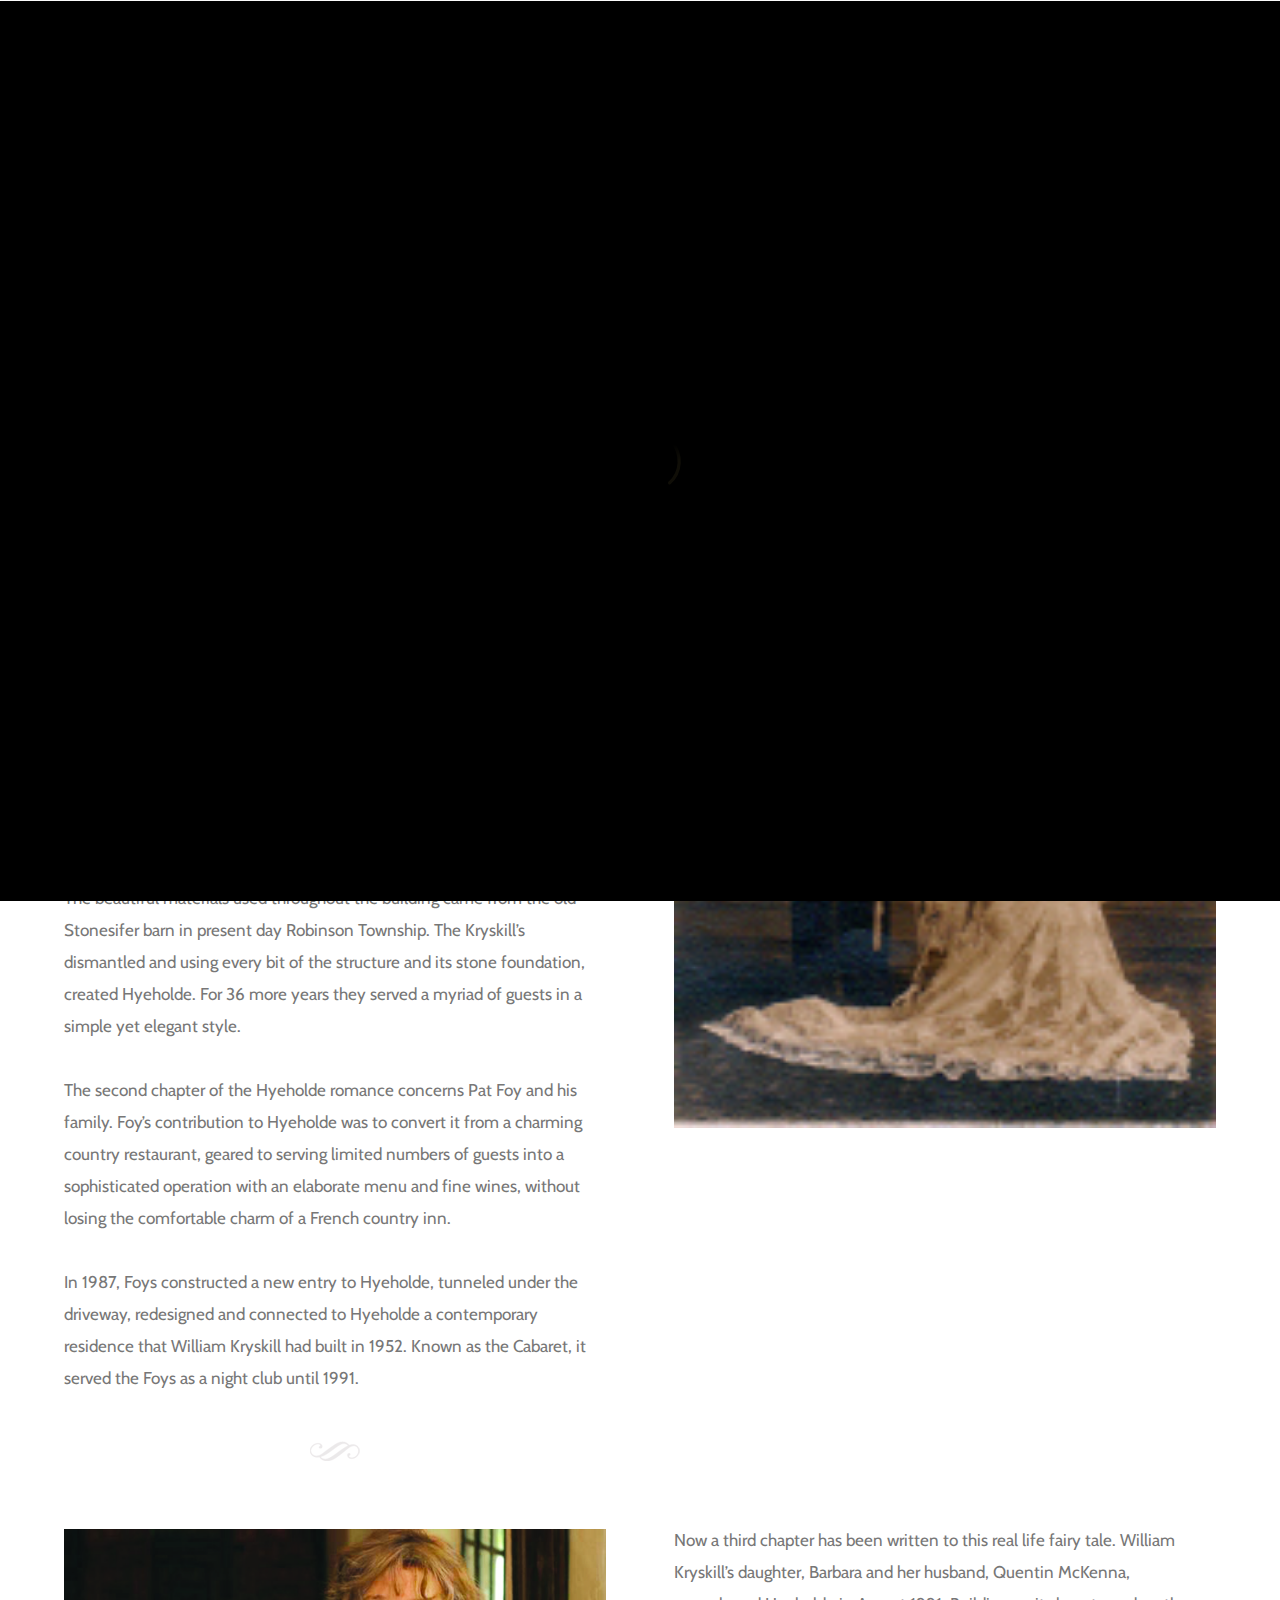
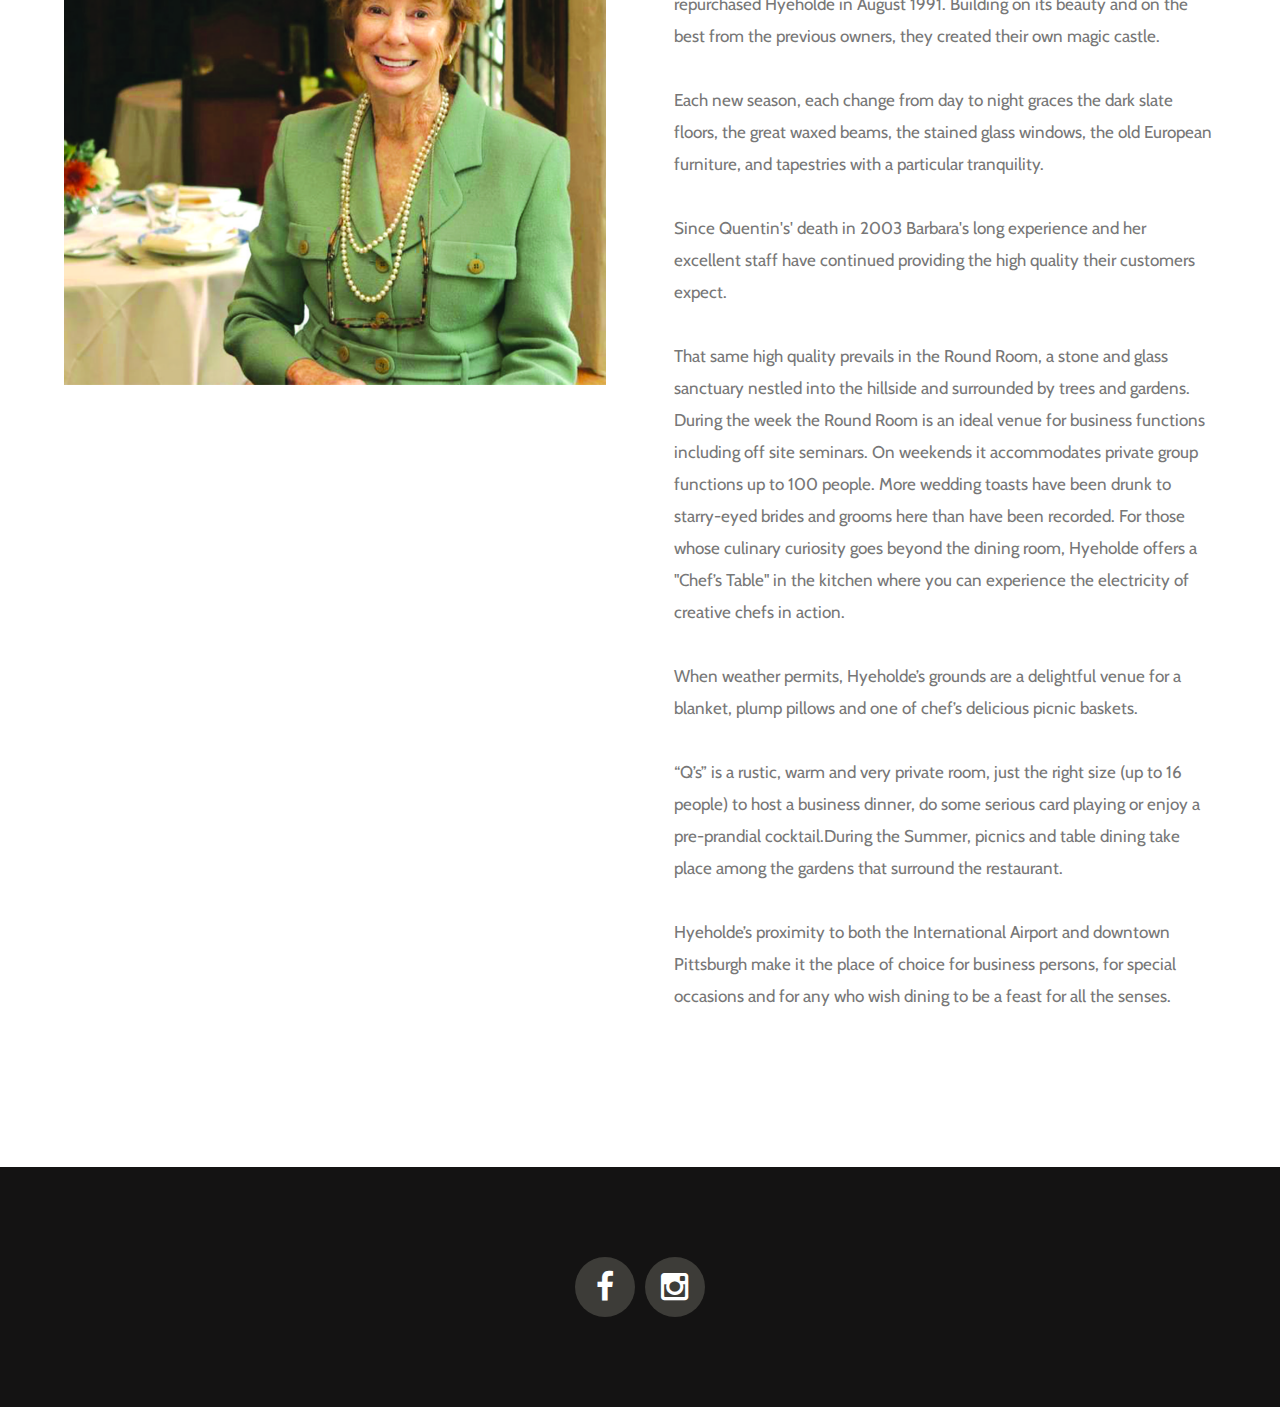
<file: about.html>
<!DOCTYPE html>
<html lang="en">
  <head>
    <title>About - Hyeholde Restaurant</title>
    <!-- GOOGLE FONTS -->
    <link
      href="https://fonts.googleapis.com/css?family=Yellowtail%7cCabin:400,500,600,700,400italic,700italic%7cLibre+Baskerville:400italic%7cGreat+Vibes%7cOswald:400,300,700%7cOpen+Sans:600italic,700"
      rel="stylesheet"
      type="text/css"
    />

    <!-- META TAGS -->
    <meta name="viewport" content="width=device-width, initial-scale=1" />
    <meta http-equiv="content-type" content="text/html; charset=utf-8" />
    <meta name="description" content="" />
    <meta name="keywords" content="" />
    <meta name="robots" content="index, follow" />

    <!-- CSS STYLESHEETS -->
    <link rel="stylesheet" href="css/bootstrap.min.css" />
    <link rel="stylesheet" href="css/font-awesome.min.css" />
    <link rel="stylesheet" href="css/elixir.css" />
    <link href="js/owl-carousel/owl.carousel.css" rel="stylesheet" />
    <link href="js/owl-carousel/owl.theme.css" rel="stylesheet" />
    <link href="js/owl-carousel/owl.transitions.css" rel="stylesheet" />
    <link href="css/YTPlayer.css" rel="stylesheet" />
    <link rel="stylesheet" href="css/swipebox.css" />

    <style>
      section.menu {
        background: none;
      }

      #header {
        position: fixed;
        top: 0px;
        left: 0px;
        z-index: 1001;
        width: 100%;
        height: 90px;
        font-family: 'Open Sans', sans-serif;
        background-color: #fff !important;
        box-shadow: 0 1px 3px rgba(0, 0, 0, 0.11);
        padding-top: 20px;
      }

      #header .menu-item a {
        color: #818181;
      }
      #header.overflow {
        top: -100px;
        left: 0px;
        background-color: #fff !important;
        box-shadow: 0 1px 3px rgba(0, 0, 0, 0.11);
        -webkit-transition: all 0.3s ease-in;
        -o-transition: all 0.3s ease-in;
        transition: all 0.3s ease-in;
        -webkit-font-smoothing: antialiased;
      }
    </style>

    <script>
      window.dataLayer = window.dataLayer || [];
      function gtag() {
        dataLayer.push(arguments);
      }
      gtag('js', new Date());

      gtag('config', 'G-LZCXC0FXTQ');
    </script>

    <!--[if lt IE 9]>
      <meta http-equiv="X-UA-Compatible" content="IE=8" />
      <script src="./js/html5shiv.js"></script>
      <script src="./js/respond.js"></script>
    <![endif]-->
  </head>
  <body>
    <div id="mask">
      <div class="loader">
        <img src="svg-loaders/tail-spin.svg" alt="loading" />
      </div>
    </div>

    <!-- BEGIN HEADER -->
    <header id="header" role="banner">
      <div class="jt_row container">
        <div class="navbar-header page-scroll">
          <button type="button" class="navbar-toggle color-black" data-toggle="collapse" data-target=".navbar-main-collapse">
            <i class="fa fa-bars"></i>
          </button>
          <a class="navbar-brand normal logo" href="index.html"><div class="logo_elixir"></div></a>
          <a class="navbar-brand mini" href="index.html"><div class="logo_elixir dark"></div></a>
          <a class="navbar-brand mini darker" href="index.html"><div class="logo_elixir dark"></div></a>
        </div>

        <!-- BEGIN NAVIGATION MENU-->
        <nav class="collapse navbar-collapse navbar-right navbar-main-collapse" role="navigation">
          <ul id="nav" class="nav navbar-nav navigation">
            <li class="page-scroll menu-item"><a href="index.html">Home</a></li>
            <li class="page-scroll menu-item current"><a href="#about">About</a></li>
            <li class="page-scroll menu-item"><a href="menu.html">Menu</a></li>
            <li class="page-scroll menu-item"><a href="gallery.html">Gallery</a></li>
            <li class="page-scroll menu-item"><a href="reservations.html">Reservations</a></li>
            <li class="page-scroll menu-item"><a href="contact.html">Contact</a></li>
          </ul>
        </nav>
        <!-- EN NAVIGATION MENU -->
      </div>
    </header>
    <!-- END HEADER -->

    <!-- BEGIN ABOUT SECTION -->
    <section id="about" class="section about">
      <div class="container">
        <div class="jt_row jt_row-fluid row">
          <div class="col-md-12 jt_col column_container">
            <div class="voffset100"></div>
            <h2 class="section-title">About Us</h2>
          </div>
          <div class="col-md-6 col-md-offset-3 jt_col column_container">
            <div class="section-subtitle">The Story of Hyeholde</div>
          </div>

          <div class="col-md-6 jt_col column_container">
            <h2 class="heading font-smoothing">The History</h2>
            <p class="text text-left">
              It began with a romance the day William Kryskill told his bride that someday he would build her a castle on the crest of a cornfield
              where they stood. The cornfield became the grounds now surrounding Hyeholde. Hyeholde is the castle. What he did not tell her was that
              they were going to build this dream with their own hands. It took them seven years. The tale of this extraordinary labor of love is told
              in Mr. Kryskill's book, " The Story of Hyeholde" .
              <br /><br />
              The original half of the building was begun in 1931 with the intent of using it as a restaurant and living quarters. Bill and Clara
              spent the three summer months operating Clark Studio Tea Room in Noank, Connecticut, then returned, in September of each year, to
              continue to work on Hyeholde. In 1938, they served their first meals in the West Room. It became an instant success. Bill quickly began
              construction on the Great Hall.
              <br /><br />
              The beautiful materials used throughout the building came from the old Stonesifer barn in present day Robinson Township. The Kryskill’s
              dismantled and using every bit of the structure and its stone foundation, created Hyeholde. For 36 more years they served a myriad of
              guests in a simple yet elegant style.
              <br /><br />
              The second chapter of the Hyeholde romance concerns Pat Foy and his family. Foy’s contribution to Hyeholde was to convert it from a
              charming country restaurant, geared to serving limited numbers of guests into a sophisticated operation with an elaborate menu and fine
              wines, without losing the comfortable charm of a French country inn.
              <br /><br />
              In 1987, Foys constructed a new entry to Hyeholde, tunneled under the driveway, redesigned and connected to Hyeholde a contemporary
              residence that William Kryskill had built in 1952. Known as the Cabaret, it served the Foys as a night club until 1991.
            </p>
            <div class="ornament"></div>
          </div>

          <div class="col-md-6 jt_col column_container">
            <div id="owl-about" class="owl-carousel">
              <div class="item"><img src="images/william_and_clara.png" alt="" /></div>
            </div>
          </div>
        </div>
        <div class="jt_row jt_row-fluid row">
          <div class="col-md-6 jt_col column_container">
            <div class="voffset10"></div>
            <div id="owl-about2" class="owl-carousel">
              <div class="item"><img src="images/hyeholde-barbara.jpeg" alt="" /></div>
            </div>
          </div>

          <div class="col-md-6 jt_col column_container">
            <p class="text text-left">
              Now a third chapter has been written to this real life fairy tale. William Kryskill’s daughter, Barbara and her husband, Quentin
              McKenna, repurchased Hyeholde in August 1991. Building on its beauty and on the best from the previous owners, they created their own
              magic castle.
              <br /><br />
              Each new season, each change from day to night graces the dark slate floors, the great waxed beams, the stained glass windows, the old
              European furniture, and tapestries with a particular tranquility.
              <br /><br />
              Since Quentin's' death in 2003 Barbara's long experience and her excellent staff have continued providing the high quality their
              customers expect.
              <br /><br />
              That same high quality prevails in the Round Room, a stone and glass sanctuary nestled into the hillside and surrounded by trees and
              gardens. During the week the Round Room is an ideal venue for business functions including off site seminars. On weekends it
              accommodates private group functions up to 100 people. More wedding toasts have been drunk to starry-eyed brides and grooms here than
              have been recorded. For those whose culinary curiosity goes beyond the dining room, Hyeholde offers a "Chef’s Table" in the kitchen
              where you can experience the electricity of creative chefs in action.
              <br /><br />
              When weather permits, Hyeholde’s grounds are a delightful venue for a blanket, plump pillows and one of chef’s delicious picnic baskets.
              <br /><br />
              “Q’s” is a rustic, warm and very private room, just the right size (up to 16 people) to host a business dinner, do some serious card
              playing or enjoy a pre-prandial cocktail.During the Summer, picnics and table dining take place among the gardens that surround the
              restaurant.
              <br /><br />
              Hyeholde’s proximity to both the International Airport and downtown Pittsburgh make it the place of choice for business persons, for
              special occasions and for any who wish dining to be a feast for all the senses.
            </p>
          </div>
        </div>
      </div>
    </section>
    <!-- END ABOUT SECTION -->

    <!-- BEGIN FOOTER -->
    <footer id="footer" class="section" role="contentinfo">
      <div class="container">
        <ul class="social">
          <li>
            <a href="https://www.facebook.com/hyeholderestaurant/" target="_blank" class="icon fb"><i class="fa fa-facebook"></i></a>
          </li>
          <li>
            <a href="https://www.instagram.com/hyeholde/" target="_blank" class="icon in"><i class="fa fa-instagram"></i></a>
          </li>
        </ul>
      </div>
    </footer>
    <!-- END FOOTER -->
    <a href="#0" class="cd-top">Top</a>
    <!-- BEGIN Scripts-->

    <script src="js/modernizr.custom.js"></script>
    <script src="js/jquery.js"></script>
    <script src="js/classie.js"></script>
    <script src="js/pathLoader.js"></script>
    <script src="js/owl-carousel/owl.carousel.min.js"></script>
    <script src="js/jquery.inview.js"></script>
    <script src="js/jquery.nav.js"></script>
    <script src="js/jquery.mb.YTPlayer.js"></script>
    <script src="js/jquery.form.js"></script>
    <script src="js/jquery.validate.js"></script>
    <script src="js/bootstrap.min.js"></script>
    <script src="js/default.js"></script>
    <script src="js/plugins.js"></script>
    <script type="text/javascript" src="js/jquery.isotope.min.js"></script>
    <script type="text/javascript" src="js/jquery.prettyPhoto.js"></script>
    <script src="js/jquery.swipebox.js"></script>

    <script type="text/javascript">
      (function ($) {
        $('.swipebox').swipebox();
      })(jQuery);
    </script>

    <!-- END Scripts -->
  </body>
</html>
</file>
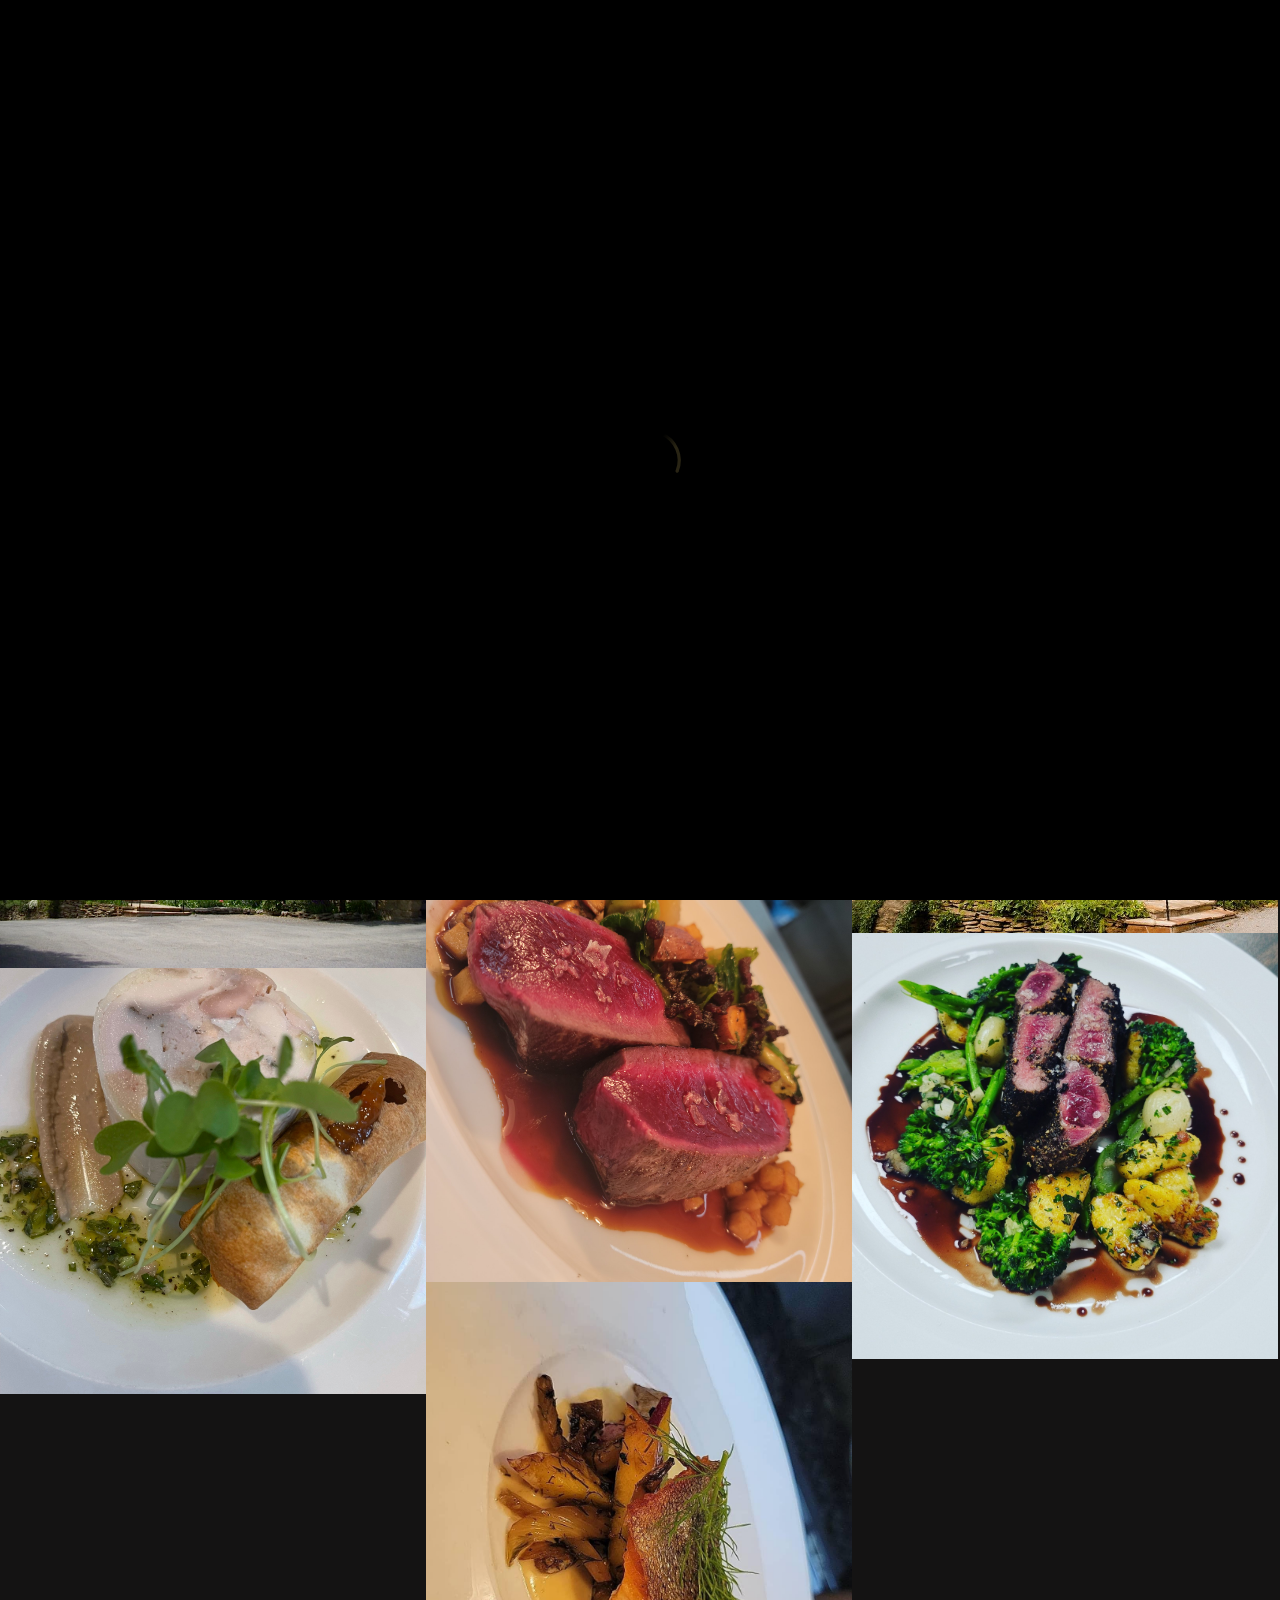
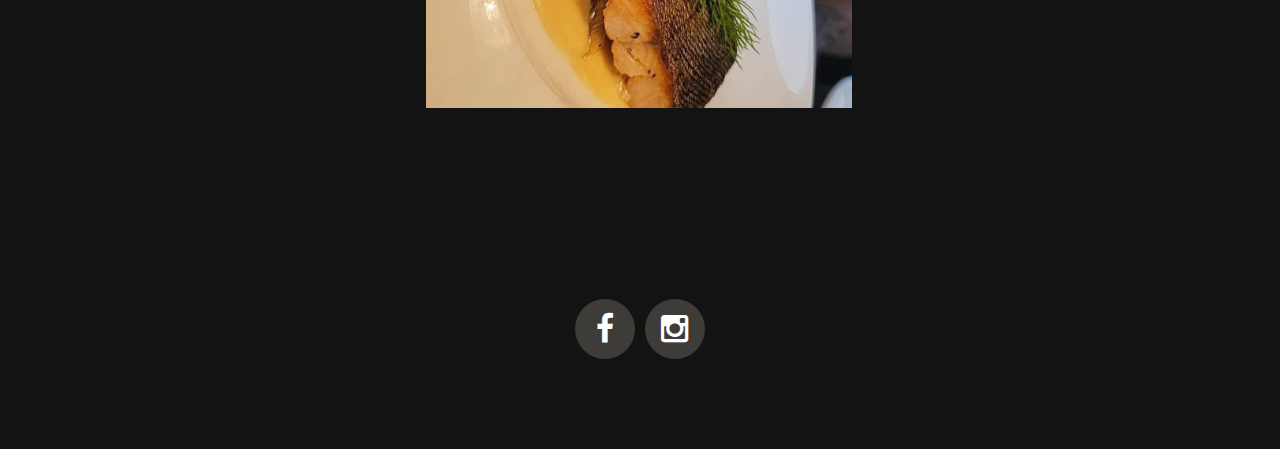
<file: gallery.html>
<!DOCTYPE html>
<html lang="en">

<head>
  <title>Gallery - Hyeholde Restaurant</title>
  <!-- GOOGLE FONTS -->
  <link
    href="https://fonts.googleapis.com/css?family=Yellowtail%7cCabin:400,500,600,700,400italic,700italic%7cLibre+Baskerville:400italic%7cGreat+Vibes%7cOswald:400,300,700%7cOpen+Sans:600italic,700"
    rel="stylesheet" type="text/css" />

  <!-- META TAGS -->
  <meta name="viewport" content="width=device-width, initial-scale=1" />
  <meta http-equiv="content-type" content="text/html; charset=utf-8" />
  <meta name="description" content="" />
  <meta name="keywords" content="" />
  <meta name="robots" content="index, follow" />

  <!-- CSS STYLESHEETS -->
  <link rel="stylesheet" href="css/bootstrap.min.css" />
  <link rel="stylesheet" href="css/font-awesome.min.css" />
  <link rel="stylesheet" href="css/elixir.css" />
  <link href="js/owl-carousel/owl.carousel.css" rel="stylesheet" />
  <link href="js/owl-carousel/owl.theme.css" rel="stylesheet" />
  <link href="js/owl-carousel/owl.transitions.css" rel="stylesheet" />
  <link href="css/YTPlayer.css" rel="stylesheet" />
  <link rel="stylesheet" href="css/swipebox.css" />

  <style>
    section.menu {
      background: none;
    }

    #header {
      position: fixed;
      top: 0px;
      left: 0px;
      z-index: 1001;
      width: 100%;
      height: 90px;
      font-family: 'Open Sans', sans-serif;
      background-color: #fff !important;
      box-shadow: 0 1px 3px rgba(0, 0, 0, 0.11);
      padding-top: 20px;
    }

    #header .menu-item a {
      color: #818181;
    }

    #header.overflow {
      top: -100px;
      left: 0px;
      background-color: #fff !important;
      box-shadow: 0 1px 3px rgba(0, 0, 0, 0.11);
      -webkit-transition: all 0.3s ease-in;
      -o-transition: all 0.3s ease-in;
      transition: all 0.3s ease-in;
      -webkit-font-smoothing: antialiased;
    }
  </style>

  <script>
    window.dataLayer = window.dataLayer || [];

    function gtag() {
      dataLayer.push(arguments);
    }
    gtag('js', new Date());

    gtag('config', 'G-LZCXC0FXTQ');
  </script>

  <!--[if lt IE 9]>
      <meta http-equiv="X-UA-Compatible" content="IE=8" />
      <script src="./js/html5shiv.js"></script>
      <script src="./js/respond.js"></script>
    <![endif]-->
</head>

<body>
  <div id="mask">
    <div class="loader">
      <img src="svg-loaders/tail-spin.svg" alt="loading" />
    </div>
  </div>

  <!-- BEGIN HEADER -->
  <header id="header" role="banner">
    <div class="jt_row container">
      <div class="navbar-header page-scroll">
        <button type="button" class="navbar-toggle color-black" data-toggle="collapse"
          data-target=".navbar-main-collapse">
          <i class="fa fa-bars"></i>
        </button>
        <a class="navbar-brand normal logo" href="index.html">
          <div class="logo_elixir"></div>
        </a>
        <a class="navbar-brand mini" href="index.html">
          <div class="logo_elixir dark"></div>
        </a>
        <a class="navbar-brand mini darker" href="index.html">
          <div class="logo_elixir dark"></div>
        </a>
      </div>

      <!-- BEGIN NAVIGATION MENU-->
      <nav class="collapse navbar-collapse navbar-right navbar-main-collapse" role="navigation">
        <ul id="nav" class="nav navbar-nav navigation">
          <li class="page-scroll menu-item"><a href="index.html">Home</a></li>
          <li class="page-scroll menu-item"><a href="about.html">About</a></li>
          <li class="page-scroll menu-item"><a href="menu.html">Menu</a></li>
          <li class="page-scroll menu-item current"><a href="#gallery">Gallery</a></li>
          <li class="page-scroll menu-item"><a href="reservations.html">Reservations</a></li>
          <li class="page-scroll menu-item"><a href="contact.html">Contact</a></li>
        </ul>
      </nav>
      <!-- EN NAVIGATION MENU -->
    </div>
  </header>
  <!-- END HEADER -->

  <!-- BEGIN GALLERY SECTION -->
  <section id="gallery" class="section gallery dark">
    <div class="jt_row jt_row-fluid row">
      <div class="col-md-12 jt_col column_container">
        <div class="voffset100"></div>
        <h2 class="section-title">Gallery</h2>
      </div>

      <div class="col-md-12 jt_col column_container">
        <nav class="primary">
          <ul>
            <li>
              <a href="#" data-filter="*" class="selected"><span>All Photos</span></a>
            </li>
            <li>
              <a href="#" data-filter=".food"><span>Food</span></a>
            </li>
            <li>
              <a href="#" data-filter=".restaurant"><span>Restaurant</span></a>
            </li>
          </ul>
        </nav>

        <div class="portfolio">
          <article class="entry restaurant">
            <a class="swipebox" href="images/gallery/01.jpeg">
              <img src="images/gallery/01.jpeg" class="img-responsive" alt="" />
              <span class="magnifier"></span>
            </a>
          </article>

          <article class="entry restaurant">
            <a class="swipebox" href="images/gallery/02.jpeg">
              <img src="images/gallery/02.jpeg" class="img-responsive" alt="" />
              <span class="magnifier"></span>
            </a>
          </article>

          <article class="entry restaurant">
            <a class="swipebox" href="images/gallery/03.jpeg">
              <img src="images/gallery/03.jpeg" class="img-responsive" alt="" />
              <span class="magnifier"></span>
            </a>
          </article>

          <article class="entry restaurant">
            <a class="swipebox" href="images/gallery/04.jpeg">
              <img src="images/gallery/04.jpeg" class="img-responsive" alt="" />
              <span class="magnifier"></span>
            </a>
          </article>

          <article class="entry restaurant">
            <a class="swipebox" href="images/gallery/07.jpeg">
              <img src="images/gallery/07.jpeg" class="img-responsive" alt="" />
              <span class="magnifier"></span>
            </a>
          </article>

          <article class="entry food">
            <a class="swipebox" href="images/gallery/05.jpeg">
              <img src="images/gallery/05.jpeg" class="img-responsive" alt="" />
              <span class="magnifier"></span>
            </a>
          </article>

          <article class="entry food">
            <a class="swipebox" href="images/gallery/06.jpeg">
              <img src="images/gallery/06.jpeg" class="img-responsive" alt="" />
              <span class="magnifier"></span>
            </a>
          </article>

          <article class="entry food">
            <a class="swipebox" href="images/gallery/08.jpeg">
              <img src="images/gallery/08.jpeg" class="img-responsive" alt="" />
              <span class="magnifier"></span>
            </a>
          </article>

          <article class="entry food">
            <a class="swipebox" href="images/gallery/09.jpeg">
              <img src="images/gallery/09.jpeg" class="img-responsive" alt="" />
              <span class="magnifier"></span>
            </a>
          </article>
        </div>
      </div>
    </div>
    <!-- End .jt_col -->
    </div>
    <!-- End .jt_row -->
    <div class="voffset200"></div>
  </section>
  <!-- END GALLERY SECTION -->

  <!-- BEGIN FOOTER -->
  <footer id="footer" class="section" role="contentinfo">
    <div class="container">
      <ul class="social">
        <li>
          <a href="https://www.facebook.com/hyeholderestaurant/" target="_blank" class="icon fb"><i
              class="fa fa-facebook"></i></a>
        </li>
        <li>
          <a href="https://www.instagram.com/hyeholde/" target="_blank" class="icon in"><i
              class="fa fa-instagram"></i></a>
        </li>
      </ul>
    </div>
  </footer>
  <!-- END FOOTER -->
  <a href="#0" class="cd-top">Top</a>
  <!-- BEGIN Scripts-->

  <script src="js/modernizr.custom.js"></script>
  <script src="js/jquery.js"></script>
  <script src="js/classie.js"></script>
  <script src="js/pathLoader.js"></script>
  <script src="js/owl-carousel/owl.carousel.min.js"></script>
  <script src="js/jquery.inview.js"></script>
  <script src="js/jquery.nav.js"></script>
  <script src="js/jquery.mb.YTPlayer.js"></script>
  <script src="js/jquery.form.js"></script>
  <script src="js/jquery.validate.js"></script>
  <script src="js/bootstrap.min.js"></script>
  <script src="js/default.js"></script>
  <script src="js/plugins.js"></script>
  <script type="text/javascript" src="js/jquery.isotope.min.js"></script>
  <script type="text/javascript" src="js/jquery.prettyPhoto.js"></script>
  <script src="js/jquery.swipebox.js"></script>

  <script type="text/javascript">
    (function ($) {
      $('.swipebox').swipebox();
    })(jQuery);
  </script>

  <!-- END Scripts -->
</body>

</html>
</file>
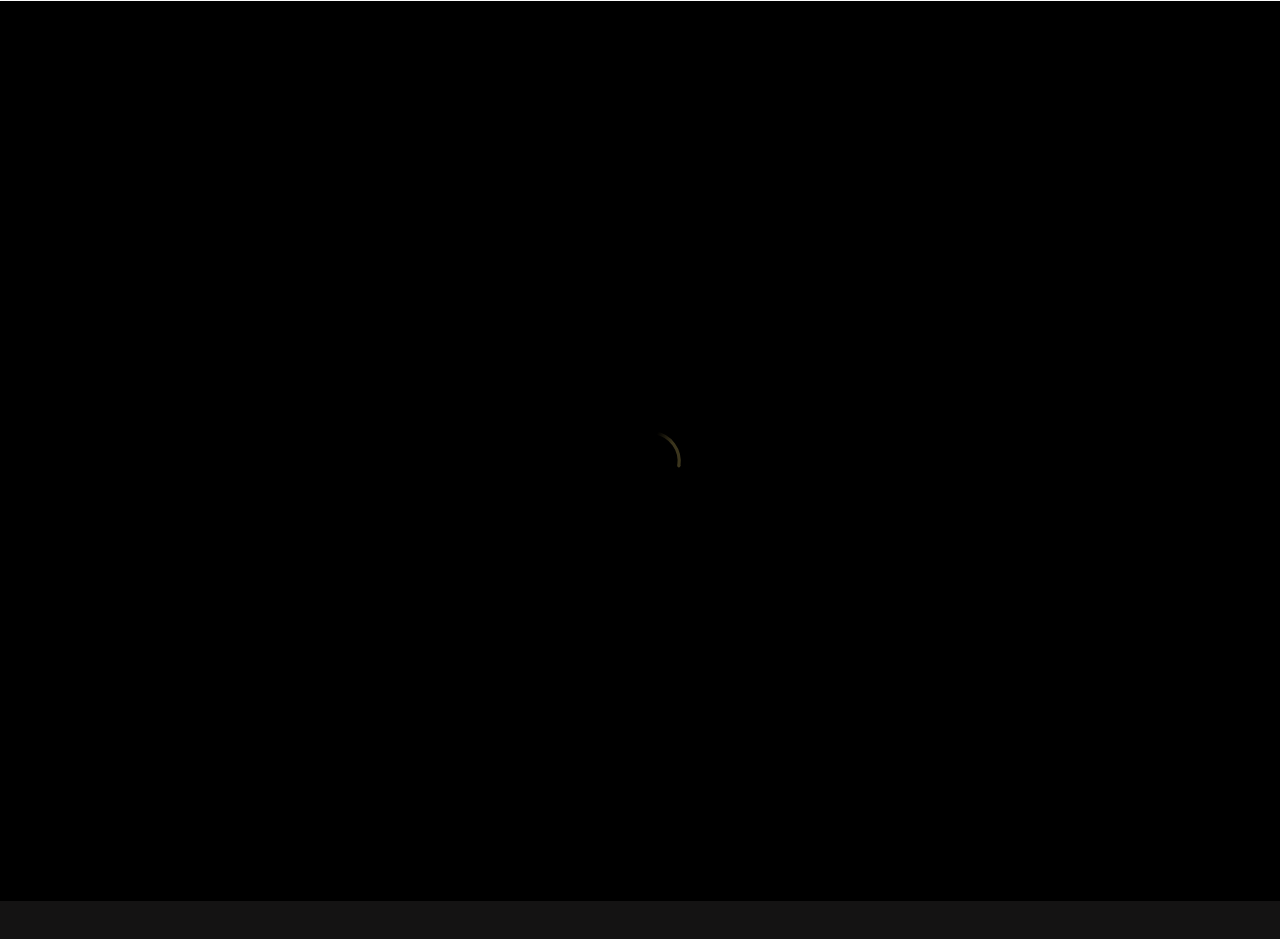
<file: reservations.html>
<!DOCTYPE html>
<html lang="en">
  <head>
    <title>Reservations - Hyeholde Restaurant</title>
    <!-- GOOGLE FONTS -->
    <link
      href="https://fonts.googleapis.com/css?family=Yellowtail%7cCabin:400,500,600,700,400italic,700italic%7cLibre+Baskerville:400italic%7cGreat+Vibes%7cOswald:400,300,700%7cOpen+Sans:600italic,700"
      rel="stylesheet"
      type="text/css"
    />

    <!-- META TAGS -->
    <meta name="viewport" content="width=device-width, initial-scale=1" />
    <meta http-equiv="content-type" content="text/html; charset=utf-8" />
    <meta name="description" content="" />
    <meta name="keywords" content="" />
    <meta name="robots" content="index, follow" />

    <!-- CSS STYLESHEETS -->
    <link rel="stylesheet" href="css/bootstrap.min.css" />
    <link rel="stylesheet" href="css/font-awesome.min.css" />
    <link rel="stylesheet" href="css/elixir.css" />
    <link href="js/owl-carousel/owl.carousel.css" rel="stylesheet" />
    <link href="js/owl-carousel/owl.theme.css" rel="stylesheet" />
    <link href="js/owl-carousel/owl.transitions.css" rel="stylesheet" />
    <link href="css/YTPlayer.css" rel="stylesheet" />
    <link rel="stylesheet" href="css/swipebox.css" />

    <style>
      section.menu {
        background: none;
      }

      #header {
        position: fixed;
        top: 0px;
        left: 0px;
        z-index: 1001;
        width: 100%;
        height: 90px;
        font-family: 'Open Sans', sans-serif;
        background-color: #fff !important;
        box-shadow: 0 1px 3px rgba(0, 0, 0, 0.11);
        padding-top: 20px;
      }

      #header .menu-item a {
        color: #818181;
      }
      #header.overflow {
        top: -100px;
        left: 0px;
        background-color: #fff !important;
        box-shadow: 0 1px 3px rgba(0, 0, 0, 0.11);
        -webkit-transition: all 0.3s ease-in;
        -o-transition: all 0.3s ease-in;
        transition: all 0.3s ease-in;
        -webkit-font-smoothing: antialiased;
      }
    </style>

    <script>
      window.dataLayer = window.dataLayer || [];
      function gtag() {
        dataLayer.push(arguments);
      }
      gtag('js', new Date());

      gtag('config', 'G-LZCXC0FXTQ');
    </script>

    <!--[if lt IE 9]>
      <meta http-equiv="X-UA-Compatible" content="IE=8" />
      <script src="./js/html5shiv.js"></script>
      <script src="./js/respond.js"></script>
    <![endif]-->
  </head>
  <body>
    <div id="mask">
      <div class="loader">
        <img src="svg-loaders/tail-spin.svg" alt="loading" />
      </div>
    </div>

    <!-- BEGIN HEADER -->
    <header id="header" role="banner">
      <div class="jt_row container">
        <div class="navbar-header page-scroll">
          <button type="button" class="navbar-toggle color-black" data-toggle="collapse" data-target=".navbar-main-collapse">
            <i class="fa fa-bars"></i>
          </button>
          <a class="navbar-brand normal logo" href="index.html"><div class="logo_elixir"></div></a>
          <a class="navbar-brand mini" href="index.html"><div class="logo_elixir dark"></div></a>
          <a class="navbar-brand mini darker" href="index.html"><div class="logo_elixir dark"></div></a>
        </div>

        <!-- BEGIN NAVIGATION MENU-->
        <nav class="collapse navbar-collapse navbar-right navbar-main-collapse" role="navigation">
          <ul id="nav" class="nav navbar-nav navigation">
            <li class="page-scroll menu-item"><a href="index.html">Home</a></li>
            <li class="page-scroll menu-item"><a href="about.html">About</a></li>
            <li class="page-scroll menu-item"><a href="menu.html">Menu</a></li>
            <li class="page-scroll menu-item"><a href="gallery.html">Gallery</a></li>
            <li class="page-scroll menu-item current"><a href="#reservations">Reservations</a></li>
            <li class="page-scroll menu-item"><a href="contact.html">Contact</a></li>
          </ul>
        </nav>
        <!-- EN NAVIGATION MENU -->
      </div>
    </header>
    <!-- END HEADER -->

    <!-- BEGIN RESERVATIONS SECTION -->
    <section id="reservations" class="section reservations">
      <div class="container">
        <div class="jt_row jt_row-fluid row">
          <div class="col-md-12 jt_col column_container">
            <div class="voffset100"></div>
            <h2 class="section-title">Reservations</h2>
          </div>
          <div class="col-md-12 jt_col column_container">
            <div class="reservations_logo"></div>
            <div class="voffset40"></div>

            <h4><span class="above">Welcome to Hyeholde</span></h4>
            <h3>Make a Reservation</h3>
            <h4><span>Open Hours</span></h4>
            <div class="voffset50"></div>
            <p><strong>Tuesday to Saturday</strong> 4:30PM - 9:30PM</p>
            <h3 class="reservation-phone">(412)-264-3116</h3>
            <div class="col-md-6 col-md-offset-3 jt_col column_container">
              <div class="section-subtitle">1516 Coraopolis Heights Rd, Coraopolis, PA 15108</div>
            </div>
          </div>
          <div class="col-md-12 jt_col column_container">
            <div class="voffset60"></div>
            <div class="ornament"></div>
          </div>
        </div>
      </div>
    </section>
    <!-- END RESERVATIONS SECTION-->

    <!-- BEGIN FOOTER -->
    <footer id="footer" class="section" role="contentinfo">
      <div class="container">
        <ul class="social">
          <li>
            <a href="https://www.facebook.com/hyeholderestaurant/" target="_blank" class="icon fb"><i class="fa fa-facebook"></i></a>
          </li>
          <li>
            <a href="https://www.instagram.com/hyeholde/" target="_blank" class="icon in"><i class="fa fa-instagram"></i></a>
          </li>
        </ul>
      </div>
    </footer>
    <!-- END FOOTER -->
    <a href="#0" class="cd-top">Top</a>
    <!-- BEGIN Scripts-->

    <script src="js/modernizr.custom.js"></script>
    <script src="js/jquery.js"></script>
    <script src="js/classie.js"></script>
    <script src="js/pathLoader.js"></script>
    <script src="js/owl-carousel/owl.carousel.min.js"></script>
    <script src="js/jquery.inview.js"></script>
    <script src="js/jquery.nav.js"></script>
    <script src="js/jquery.mb.YTPlayer.js"></script>
    <script src="js/jquery.form.js"></script>
    <script src="js/jquery.validate.js"></script>
    <script src="js/bootstrap.min.js"></script>
    <script src="js/default.js"></script>
    <script src="js/plugins.js"></script>
    <script type="text/javascript" src="js/jquery.isotope.min.js"></script>
    <script type="text/javascript" src="js/jquery.prettyPhoto.js"></script>
    <script src="js/jquery.swipebox.js"></script>

    <script type="text/javascript">
      (function ($) {
        $('.swipebox').swipebox();
      })(jQuery);
    </script>

    <!-- END Scripts -->
  </body>
</html>
</file>
<file: css/elixir.css>
/*------------------------------------------------------------------
[Table of contents]

1. Fixes
2. Common styles
3. Custom fonts
4. Page loader
5. Color picker
6. Inview Animations
7. Header styles
8. Different home styles
9. Top Wrap
10. About section sliders
11. Main home slider styling
12. Separators
13. Sections styling
14. About section
15. Opening hours section
16. Menu section
17. Reservations section
18. Testimonials section
19. Contact section
20. Carousel styles
21. Footer styles
22. Gallery section
23. Media Queries
24. Animations
25. Some browser weird effects fixing


-------------------------------------------------------------------*/

/* ==============================
   1. Fixes
   ============================== */

*,
html {
  margin: 0;
  padding: 0;
}

.clearfix:after,
.jt_row:after {
  content: '.';
  display: block;
  height: 0;
  clear: both;
  visibility: hidden;
}

.clearfix,
.jt_row {
  display: inline-block;
}

* html .clearfix,
* html .jt_row {
  height: 1%;
}

.clearfix,
.jt_row {
  display: block;
}

/* ==============================
   2. Common styles
   ============================== */

body,
input,
textarea {
  -webkit-font-smoothing: antialiased;
  text-rendering: optimizeLegibility;
  -moz-osx-font-smoothing: grayscale;
}

.container {
  max-width: 1220px;
  padding-top: 0px;
  margin: 0px auto;
}

.container.no-margin {
  width: 100%;
  margin: 0px auto;
}

a:hover {
  text-decoration: none;
}

.float-right {
  float: right !important;
}

.float-left {
  float: left !important;
}

.float-none {
  float: none !important;
}

.text-right {
  text-align: right;
}

.text-center {
  text-align: center;
}

.text-left {
  text-align: left;
}

/* ==============================
   3. Custom fonts
   ============================== */

@font-face {
  font-family: Bitter;
  src: url(../fonts/Bitter-Bold.otf);
}

.font-cabin {
  font-family: 'Cabin';
}

/* ==============================
   4. Page loader
   ============================== */

#mask {
  background-color: #000000;
  height: 100%;
  position: fixed;
  width: 100%;
  z-index: 100000;
}

.loader {
  position: absolute;
  width: 80px;
  height: 80px;
  margin: -20px 0 0 -20px;
  top: 50%;
  left: 50%;
}

/* ==============================
   5. Color picker
   ============================== */

.wine .color-picker .pickerTitle {
  background: #b95d82;
}

.bluegray .color-picker .pickerTitle {
  background: #768fac;
}

.orange .color-picker .pickerTitle {
  background: #dd7e43;
}

.black .color-picker .pickerTitle {
  background: #030303;
}

.yellow .color-picker .pickerTitle {
  background: #e5d43e;
}

.green .color-picker .pickerTitle {
  background: #9cc264;
}

.gold .color-picker .pickerTitle {
  background: #bba965;
}

.red .color-picker .pickerTitle {
  background: #ee2c46;
}

.color-picker .picker-btn {
  display: block;
  cursor: pointer;
  width: 50px;
  height: 50px;
  background: url(../images/picker-ico.png);
  position: absolute;
  top: 45px;
  left: -55px;
  z-index: 999999;
}

.color-picker {
  font-family: 'Montserrat', sans-serif;
  width: 223px;
  height: auto;
  position: fixed;
  top: 150px;
  right: 0;
  background: #fff;
  z-index: 999999;
}

.color-picker.menu {
  font-family: 'Montserrat', sans-serif;
  width: 223px;
  height: auto;
  position: fixed;
  top: 150px;
  right: -223px;
  background: #fff;
  z-index: 999999;
}

.color-picker .pwrapper {
  padding: 15px 15px 15px 28px;
  width: 223px;
  height: auto;
}

.color-picker .pickerTitle {
  text-transform: uppercase;
  text-align: center;
  float: none;
  width: 100%;
  height: 50px;
  margin: 0;
  padding: 10px 10px;
  cursor: auto;
  border: none;
  color: #fff;
  background: #bba965;
  line-height: 35px;
  font-weight: bold;
}

.color-picker .pickersubTitle {
  color: #7f7f7f;
  text-transform: uppercase;
  text-align: center;
  font-weight: bold;
  float: none;
  width: 150px;
  height: auto;
  margin: 0 5px 15px;
  padding: 10px 5px;
  cursor: auto;
  font-size: 12px;
  border-bottom: 1px solid #ededed;
  border-top: 1px solid #ededed;
  clear: both;
}

.color-picker div {
  width: 30px;
  height: 30px;
  margin: 5px;
  /*padding: 5px;*/
  float: left;
  cursor: pointer;
  /*border: 2px solid #f0f0f0;*/

  -webkit-transition: all 0.2s ease-in-out;
  -moz-transition: all 0.2s ease-in-out;
  -o-transition: all 0.2s ease-in-out;
  transition: all 0.2s ease-in-out;
}

.color-picker div.nopick {
  width: 0;
  height: 0;
}

.color-picker .light-version {
  width: 73px;
  height: 29px;
  margin-bottom: 20px;
}

.color-picker .dark-version {
  width: 73px;
  height: 29px;
}

.color-picker .picker-wine {
  background: #b95d82;
}

.color-picker .picker-bluegray {
  background: #768fac;
}

.color-picker .picker-orange {
  background: #dd7e43;
}

.color-picker .picker-black {
  background: #030303;
}

.color-picker .picker-yellow {
  background: #e5d43e;
}

.color-picker .picker-green {
  background: #9cc264;
}

.color-picker .picker-gold {
  background: #bba965;
}

.color-picker .picker-red {
  background: #ee2c46;
}

.color-picker .picker-wine:hover,
.color-picker .picker-bluegray:hover,
.color-picker .picker-green:hover,
.color-picker .picker-yellow:hover,
.color-picker .picker-red:hover,
.color-picker .picker-black:hover,
.color-picker .picker-gold:hover,
.color-picker .picker-orange:hover {
  border-color: #000;
}

.color-black {
  color: black;
}

/* ==============================
   6. Inview Animations
   ============================== */

.jt_row {
  opacity: 0;
  -webkit-transition: opacity 1s ease-in;
  -o-transition: opacity 1s ease-in;
  transition: opacity 1s ease-in;
}

#header .jt_row,
.jt_row.visible {
  opacity: 1;
}

@-webkit-keyframes flipYloop {
  from {
    -webkit-transform: rotateY(0deg);
  }

  to {
    -webkit-transform: rotateY(180deg);
  }
}

@keyframes flipYloop {
  from {
    transform: rotateY(0deg);
  }

  to {
    transform: rotateY(180deg);
  }
}

/* ==============================
   7. Header styles
   ============================== */

.logo_elixir {
  display: inline-block;
  float: left;
  width: 110px;
  height: 50px;
  background: url('../images/hyeholde-logo2.jpg') no-repeat;
  -webkit-transition: all 0.5s ease;
  -o-transition: all 0.5s ease;
  transition: all 0.5s ease;
}

#header {
  position: absolute;
  top: 0px;
  left: 0px;
  z-index: 1001;
  width: 100%;
  height: 90px;
  font-family: 'Open Sans', sans-serif;
  background: rgba(12, 12, 13, 0.78);
  padding-top: 20px;
}

#header .container {
  width: 97%;
}

.navbar-collapse {
  padding-right: 0px;
}

#header.overflow {
  top: -100px;
  left: 0px;
  background-color: #fff !important;
  box-shadow: 0 1px 3px rgba(0, 0, 0, 0.11);
  -webkit-transition: all 0.3s ease-in;
  -o-transition: all 0.3s ease-in;
  transition: all 0.3s ease-in;
  -webkit-font-smoothing: antialiased;
}

.navbar-nav {
  display: block;
  position: absolute;
  right: 100px;
}

.navbar-brand {
  display: block;
  position: absolute;
  left: 100px;
  top: 12px;
}

#header.overflow .menu-item a {
  font-size: 14px;
  line-height: 21px;
  color: #818181;
  font-weight: 400;
}

#header.overflow .navbar-nav > li {
  padding-bottom: 13px;
}

#header.overflow.fixed {
  top: 0px;
  position: fixed;
  z-index: 99999;
}

#header.overflow.fixed .navbar-brand.normal {
  display: none;
}

#header.overflow.fixed .navbar-brand.mini {
  display: block;
  margin-top: -1px;
}

#header.overflow.fixed .navbar-brand.mini.darker {
  display: none;
}

#header .navbar-brand {
  padding: 10px 0px;
}

.navbar-brand.mini {
  display: none;
}

.navbar-collapse.navbar-right.navbar-main-collapse.in,
.navbar-collapse.navbar-right.navbar-main-collapse.collapsing {
  overflow: visible;
}

.navbar-main-collapse.in .navbar-nav,
.navbar-main-collapse.collapsing .navbar-nav {
  position: absolute;
  background: #282828;
  background: rgba(40, 40, 40, 0.9);
  width: 90%;
  top: 100%;
  left: 5%;
  margin: 0px;
  height: auto;
}

.navbar-toggle {
  margin: 0px;
  height: 30px;
  width: 30px;
  border-radius: 0px;
  border: 0px;
  display: none;
  margin: 10px;
  font-size: 30px;
  line-height: 30px;
  padding: 0px;
  color: #fff;
}

.navbar-toggle.color-black {
  color: black;
}

.navbar-toggle.menu {
  color: #000000;
}

#header.overflow.fixed .navbar-toggle {
  color: #000;
}

#header .menu-item a {
  color: #fff;
  text-transform: uppercase;
  font-size: 14px;
  font-family: 'Open Sans', sans-serif;
  font-weight: 700;
  line-height: 6px;
  border-bottom: 3px solid transparent;
  text-shadow: 0px 0px 1px transparent;
}

header a span {
  font-family: 'Open Sans', sans-serif;
  font-weight: 600;
  font-style: italic;
  font-size: 14px;
  color: #ffffff;
  margin-left: 10px;
  line-height: 50px;
}

#header .menu-item.current a,
#header .menu-item a:hover {
  background-color: transparent;
  color: #c0a756;
  text-shadow: 0px 0px 1px transparent;
}

#header .jt_row {
  padding-top: 0px;
}

/* ==============================
   8. Different home styles
   ============================== */

.fixed-height {
  position: relative;
  height: 600px !important;
}

.fixed-height .logointro,
.fixed-height .mouse {
  display: none;
}

.fixed-height .slide-content {
  height: 275px !important;
}

.fixed-height .overlay {
  height: 600px !important;
}

.fixed-height #owl-main img {
  width: 100% !important;
}

.fixed-height #owl-main .owl-pagination {
  display: block !important;
}

.fixed-height #owl-main .owl-buttons {
  display: none !important;
}

#home-slider.static {
  background-size: cover !important;
  background-attachment: fixed !important;
  background-position: center center !important;
}

.slider-parallax .mouse {
  display: none;
}

.slider-parallax #owl-main .owl-pagination {
  display: block !important;
}

.slider-parallax #owl-main .owl-buttons {
  display: none !important;
}

.slider-parallax #home-slider {
  position: fixed;
  z-index: 0;
  top: 0px;
  left: 0px;
  width: 100%;
}

.slider-parallax .section {
  position: relative;
}

/* ==============================
   9. Top wrap
   ============================== */

.owl-carousel .owl-item {
  text-align: center;
}

.overlay {
  background: url(../images/overlay.png);
  opacity: 1;
  position: absolute;
  left: 0;
  top: 0;
  right: 0;
  z-index: 999;
  width: 100%;
  height: 100%;
}

.overlay.op50 {
  opacity: 0;
}

.slider-wrap {
  background: #000;
  position: relative;
}

#owl-main .owl-item {
  overflow: hidden;
}

#owl-main img {
  position: absolute;
  max-width: none;
  top: 0;
}

#owl-main .owl-prev {
  width: 79px;
  height: 79px;
  background: url(../images/btn-prev.png) no-repeat center center;
  font-size: 0;
  float: left;
  margin-left: 15px;
  position: relative;
  opacity: 0.3;
  -webkit-transition: all 0.3s ease-in-out;
  -moz-transition: opacity 0.3s ease-in-out;
  -o-transition: all 0.3s ease-in-out;
  transition: all 0.3s ease-in-out;
  z-index: 9999;
  background-color: rgba(255, 255, 255, 0.01);
}

#owl-main .owl-next {
  width: 79px;
  height: 79px;
  background: url(../images/btn-next.png) no-repeat center center;
  font-size: 0;
  float: right;
  margin-right: 18px;
  position: relative;
  opacity: 0.3;
  -webkit-transition: all 0.3s ease-in-out;
  -moz-transition: opacity 0.3s ease-in-out;
  -o-transition: all 0.3s ease-in-out;
  transition: all 0.3s ease-in-out;
  z-index: 9999;
  background-color: rgba(255, 255, 255, 0.01);
}

#owl-main .owl-pagination {
  display: none;
  width: 100%;
  overflow: hidden;
  position: relative;
  top: -70px;
  z-index: 9999;
}

#owl-main .owl-controls .owl-page span {
  width: 16px;
  height: 16px;
  border-radius: 50%;
  background: transparent;
  margin: 0px 6px;
  border: 1px solid #fff;
}

#owl-main .owl-controls .owl-page.active span,
#owl-main .owl-controls.clickable .owl-page:hover span {
  background: #000;
  border-color: #000;
}

#owl-main .owl-prev:hover,
#owl-main .owl-next:hover {
  opacity: 1;
  -webkit-transition: all 0.3s ease-in-out;
  -moz-transition: opacity 0.3s ease-in-out;
  -o-transition: all 0.3s ease-in-out;
  transition: all 0.3s ease-in-out;
}

#owl-main .owl-buttons {
  height: 43px;
  position: absolute;
  left: 0;
  right: 0;
  top: 0;
  bottom: 65px;
  margin: auto;
  z-index: 9999;
}

/* ==============================
   10. About section sliders
   ============================== */

#owl-about2 .owl-prev {
  width: 79px;
  height: 79px;
  background: url(../images/arrow-left.png) no-repeat center center;
  font-size: 0;
  float: left;
  margin-left: 15px;
  position: relative;
  opacity: 0.3;
  -webkit-transition: all 0.3s ease-in-out;
  -moz-transition: all 0.3s ease-in-out;
  -o-transition: all 0.3s ease-in-out;
  transition: all 0.3s ease-in-out;
  z-index: 9999;
  background-color: rgba(255, 255, 255, 0.01);
}

#owl-about2 .owl-next {
  width: 79px;
  height: 79px;
  background: url(../images/arrow-right.png) no-repeat center center;
  font-size: 0;
  float: right;
  margin-right: 18px;
  position: relative;
  opacity: 0.3;
  -webkit-transition: all 0.3s ease-in-out;
  -moz-transition: all 0.3s ease-in-out;
  -o-transition: all 0.3s ease-in-out;
  transition: all 0.3s ease-in-out;
  z-index: 9999;
  background-color: rgba(255, 255, 255, 0.01);
}

#owl-about2 .owl-pagination {
  display: block;
  width: 100%;
  overflow: hidden;
  position: relative;
  top: 0px;
  z-index: 9999;
}

#owl-about2 .owl-controls .owl-page span {
  width: 13px;
  height: 13px;
  border-radius: 50%;
  background: transparent;
  margin: 31px 6px;
  border: 2px solid #c8c7c6;
}

#owl-about2 .owl-controls .owl-page.active span,
#owl-about2 .owl-controls.clickable .owl-page:hover span {
  background: #c8c7c6;
  border-color: #c8c7c6;
}

#owl-about2 .owl-prev:hover,
#owl-about2 .owl-next:hover {
  opacity: 1;
  -webkit-transition: all 0.3s ease-in-out;
  -moz-transition: all 0.3s ease-in-out;
  -o-transition: all 0.3s ease-in-out;
  transition: all 0.3s ease-in-out;
}

#owl-about2 .owl-buttons {
  height: 43px;
  position: absolute;
  left: 0;
  right: 0;
  top: 0;
  bottom: 130px;
  margin: auto;
  z-index: 9999;
}

/* ==============================
   11. Main home slider styling
   ============================== */

.slide-content {
  z-index: 1000;
  position: absolute;
  left: 0;
  right: 0;
  top: 0;
  display: table-cell;
  vertical-align: middle;
  height: 530px;
  margin: auto;
  bottom: 10px;
  text-align: center;
}

.slide-content .slide-icon {
  margin-top: 54px;
}

.logointro img {
  display: table;
  margin: 0 auto;
}

.logointro {
  display: block;
  width: 327px;
  height: 275px;
  /* background:url("../images/hyeholde-logo.png"); */
  background-repeat: no-repeat;
  margin: -1px auto;
  margin-bottom: 10px;
  content: ' ';
  -webkit-transition: all 0.5s ease;
  -o-transition: all 0.5s ease;
  transition: all 0.5s ease;
}

.background-intro {
  background-repeat: no-repeat;
}

.mouse {
  display: block;
  width: 45px;
  height: 45px;
  border-radius: 50%;
  border: 2px solid #fff;
  position: absolute;
  bottom: 50px;
  left: 50%;
  margin-left: -20px;
  z-index: 99999;
}

.mouse span {
  display: block;
  margin: 6px auto;
  width: 15px;
  height: 15px;
  background-image: url([data-uri]);
  background-size: contain;
  -webkit-animation-duration: 1s;
  animation-duration: 1s;
  -webkit-animation-fill-mode: both;
  animation-fill-mode: both;
  -webkit-animation-iteration-count: infinite;
  animation-iteration-count: infinite;
  -webkit-animation-name: scroll;
  animation-name: scroll;
}

@-webkit-keyframes scroll {
  0% {
    opacity: 1;
    -webkit-transform: translateY(0);
    transform: translateY(0);
  }

  100% {
    opacity: 0;
    -webkit-transform: translateY(20px);
    transform: translateY(20px);
  }
}

@keyframes scroll {
  0% {
    opacity: 1;
    -webkit-transform: translateY(0);
    -ms-transform: translateY(0);
    transform: translateY(0);
  }

  100% {
    opacity: 0;
    -webkit-transform: translateY(20px);
    -ms-transform: translateY(20px);
    transform: translateY(20px);
  }
}

#owl-main-text {
  height: 182px;
  margin-bottom: 0px;
  margin-top: 0px;
}

#owl-main-text h2 {
  font-family: 'Oswald', sans-serif;
  font-size: 65px;
  text-align: center;
  color: #fff;
  font-weight: 300;
  text-transform: uppercase;
  letter-spacing: 4px;
  margin-top: 10px;
}

.slide-content p {
  font-size: 20px;
  font-style: italic;
  color: #fff;
  text-align: center;
  font-weight: 300;
  font-family: 'Libre Baskerville', serif;
  position: relative;
  left: 0px;
  width: 100%;
}

#owl-main-text .item {
  padding-bottom: 58px;
  position: relative;
}

.slide-sep {
  display: block;
  width: 115px;
  height: 24px;
  background: url('../images/slide-separator.png');
  background-repeat: no-repeat;
  margin: -42px auto;
  margin-bottom: 42px;
  content: ' ';
  -webkit-transition: all 0.5s ease;
  -o-transition: all 0.5s ease;
  transition: all 0.5s ease;
}

.ornament {
  display: block;
  width: 65px;
  height: 35px;
  background: url('../images/ornament.png');
  background-repeat: no-repeat;
  content: ' ';
  margin: 0 auto;
}

/* ==============================
   12. Separators
   ============================== */

.voffset10 {
  margin-top: 10px;
}

.voffset20 {
  margin-top: 20px;
}

.voffset30 {
  margin-top: 30px;
}

.voffset40 {
  margin-top: 40px;
}

.voffset42 {
  margin-top: 42px;
}

.voffset50 {
  margin-top: 50px;
}

.voffset60 {
  margin-top: 60px;
}

.voffset70 {
  margin-top: 70px;
}

.voffset80 {
  margin-top: 80px;
}

.voffset90 {
  margin-top: 90px;
}

.voffset100 {
  margin-top: 100px;
}

.voffset150 {
  margin-top: 150px;
}

.voffset200 {
  margin-top: 200px;
}

/* ==============================
   13. Sections styling
   ============================== */

.section {
  margin-bottom: -140px;
  padding-top: 66px;
  background: #fff;
  overflow: hidden;
}

.section#footer {
  overflow: visible;
}

.section .full-width {
  padding-top: 0px;
  width: 100%;
}

.section .full-width .row {
  margin-left: 0px;
  margin-right: 0px;
}

.section .full-width .jt_col,
.container.full-width {
  padding-left: 0px;
  padding-right: 0px;
}

.section .jt_row {
  padding-bottom: 140px;
}

.section.about .jt_row {
  padding-bottom: 55px;
}

.section.dark {
  background: #141313;
}

.section.dark h2 {
  color: #ffffff;
}

.section.dark input[type='text'],
.section.dark input[type='email'] {
  background: #2c2a2a;
  border: none;
  height: 80px;
  color: white;
}

section.dark textarea {
  background: #2c2a2a;
  border: none;
  color: white;
}

.section .jt_row.overlap {
  padding-bottom: 0px;
}

.title {
  font-family: 'Cabin';
  font-weight: 600;
  font-size: 28px;
  color: #383733;
  padding-top: 57px;
  margin-top: 5px;
  margin: 0 auto;
  line-height: 47px;
  display: inline-block;
  text-transform: uppercase;
}

.text-center .title {
  border-top: 0px;
  padding-top: 0px;
  margin-bottom: 40px;
  padding-bottom: 40px;
  position: relative;
}

.text-center .title:after {
  content: ' ';
  position: absolute;
  width: 70px;
  height: 3px;
  background: #f9333f;
  margin-left: -35px;
  bottom: 0px;
  left: 50%;
}

.title.invert {
  color: #fff;
  border-color: #282828;
}

.title.invert-2 {
  color: #fff;
}

.title.mini {
  border-top: 0px;
  padding: 0px;
  font-size: 15px;
  text-transform: uppercase;
  font-family: 'Montserrat';
}

.title.medium {
  font-family: 'Montserrat';
  font-size: 25px;
  color: #fff;
  font-weight: 700;
  text-align: center;
  text-transform: uppercase;
  border-top: 0px;
  padding-top: 0px;
  margin-top: 0px;
  line-height: 23px;
  display: block;
  letter-spacing: 8px;
}

.subtitle {
  font-size: 18px;
  font-family: 'Libre Baskerville';
  font-style: italic;
  font-weight: 400;
  color: #fff;
}

h2.section-title {
  text-align: center;
  font-family: 'Cabin';
  font-weight: 600;
  font-size: 28px;
  color: #383733;
  text-transform: uppercase;
  margin-bottom: 40px;
}

h2.section-title:before,
h2.section-title:after {
  content: url('../images/header_decorator.png');
  margin: 14px;
  color: #d1bc87;
  vertical-align: text-bottom;
}

.section-subtitle {
  text-align: center;
  font-family: 'Cabin';
  font-weight: 400;
  font-style: italic;
  font-size: 17px;
  color: #777777;
  margin-bottom: 60px;
}

.section-subtitle.margin-bottom-info {
  margin-bottom: 20px;
}

.subsection-title h3 {
  font-size: 42px;
}

.font-smoothing {
  -webkit-font-smoothing: antialiased;
  -moz-osx-font-smoothing: grayscale;
  font-weight: normal;
}

h2.heading {
  font-family: 'Great Vibes', serif;
  font-size: 62px;
  color: #c0a756;
  margin-bottom: 30px;
  text-align: center;
  -webkit-font-smoothing: antialiased;
  text-rendering: optimizeLegibility;
  -moz-osx-font-smoothing: grayscale;
}

p.text {
  font-family: 'Cabin', sans-serif;
  font-size: 17px;
  font-weight: 400;
  color: #777777;
  margin-bottom: 40px;
  line-height: 32px;
}

p.text strong {
  color: #c0a756;
}

section h2.title {
  text-align: center;
}

/* ==============================
   14. About section
   ============================== */

.section.about {
  padding-bottom: 200px;
}

/* ==============================
   15. Opening hours section
   ============================== */

section.timetable {
  background-image: url('../images/parallax/opening_hours.jpg');

  padding-top: 30px;
  padding-bottom: 40px;
  min-height: 528px;
}

.opening-hours {
  display: inline-block;
  vertical-align: top;
}

.timetable-decorator {
  display: inline-block;
  width: 200px;
  height: 110px;
  background: url('../images/timetable-decorator.png');
  background-repeat: no-repeat;
  background-size: contain;
  content: ' ';
  -webkit-transition: all 0.5s ease;
  -o-transition: all 0.5s ease;
  transition: all 0.5s ease;
}

.timetable-decorator2 {
  display: inline-block;
  width: 200px;
  height: 110px;
  background: url('../images/timetable-decorator2.png');
  background-repeat: no-repeat;
  background-size: contain;
  content: ' ';
  -webkit-transition: all 0.5s ease;
  -o-transition: all 0.5s ease;
  transition: all 0.5s ease;
}

section.timetable h2 {
  color: #ffffff;
  font-family: 'Oswald', sans-serif;
  font-size: 39px;
  font-weight: 700;
  padding-top: 4px;
  line-height: 110px;
  vertical-align: top;
}

section.timetable h2.section-title:before,
section.timetable h2.section-title:after {
  content: none;
}

section.timetable .section-subtitle {
  color: #b29859;
  font-family: 'Yellowtail', serif;
  font-size: 24px;
  margin-bottom: 15px;
  margin-top: -105px;
}

section.timetable .days {
  font-size: 43px;
  line-height: 48px;
  margin-top: -20px;
}

section.timetable .hours {
  font-family: 'Oswald', sans-serif;
  color: #ffffff;
  font-style: normal;
  font-weight: 400;
  font-size: 40px;
  margin-top: 0px;
}

section.timetable .number {
  margin-top: 40px;
  font-family: 'Oswald', sans-serif;
  color: #ffffff;
  font-style: normal;
  font-weight: 400;
  font-size: 20px;
  text-align: center;
}

section.timetable .column-divider {
  overflow: hidden;
  background-image: url('../images/column-divider.png');
  background-repeat: no-repeat;
  position: absolute;
  display: block;
  left: 49.6%;
  margin-top: 135px;
  padding: 50% 1%;
  -webkit-transition: all 0.5s ease;
  -o-transition: all 0.5s ease;
  transition: all 0.5s ease;
}

/* FUN FACTS Hour */
.f-element {
  width: 295px;
  height: auto;
  float: left;
  text-align: center;
}

.f-ico {
  background: url('../img/facts.png') #4cddf3;
  width: 73px;
  height: 71px;
  margin: 0 auto 20px;
}

.highlight {
  font-weight: 300;
  font-family: 'Open Sans', sans-serif;
  font-size: 100px;
  color: #000000;
  line-height: 75px;
}

.milestone-details {
  font-weight: 300;
  font-family: 'Open Sans', sans-serif;
  font-size: 20px;
  color: #7f7f7f;
  text-transform: uppercase;
  padding: 20px 0 100px;
  letter-spacing: 1px;
}

/* ==============================
   16. Menu section
   ============================== */

.menu-one-column {
  float: none;
  margin: 0 auto;
}

section.menu {
  padding-bottom: 40px;
  padding-top: 0px;
  background-image: url('../images/menu_left.jpg'), url('../images/menu_right.jpg');
  background-position: top left, top right;
  background-repeat: no-repeat;
  min-height: 950px;
}

section.menu h3 {
  text-transform: uppercase;
  text-align: center;
  color: #887025;
  font-family: 'Oswald', sans-serif;
  font-size: 24px;
  font-weight: 400;
  margin-bottom: 33px;
}

section.menu ul {
  list-style: none;
}

section.menu .title {
  display: block;
  margin: 0 auto;
  font-family: 'Oswald', sans-serif;
  font-size: 52px;
  font-weight: 300;
  text-align: center;
  color: #887025;
  text-transform: uppercase;
  margin-top: -100px;
  margin-left: 20px;
}

section.menu .subtitle {
  color: #bfa760;
  display: block;
  margin: 0 auto;
  font-family: 'Yellowtail';
  font-size: 26px;
  text-align: center;
  margin-top: 15px;
}

section.menu .title.first {
  margin-top: 130px;
}

/* section.menu .title:before {
  content: url('../images/menu_title_line.png');
  margin-right: 20px;
}

section.menu .title:after {
  content: url('../images/menu_title_line.png');
  margin-left: 20px;
} */

section.menu ul li {
  text-transform: uppercase;
  font-family: 'Cabin', sans-serif;
  font-weight: 700;
  font-size: 15px;
  color: #0c0901;
  margin-bottom: 20px;
}

section.menu ul.menu li {
  font-size: 20px;
}

section.menu ul li .detail {
  display: block;
  text-transform: none;
  font-weight: 400;
  color: #484745;
  font-size: 15px;
}

section.menu ul li .detail {
  font-size: 16px;
}

section.menu span {
  font-family: 'Cabin', sans-serif;
  font-weight: 700;
  font-style: italic;
  font-size: 18px;
  color: #bfa760;
  float: right;
  text-align: left;
}

.center {
  display: block;
  margin: 0 auto;
  margin-bottom: 3em;
}

.center-no-margin {
  display: block;
  margin: 0 auto;
  margin-bottom: 0em;
  margin-top: 2em;
}

a.button,
.button {
  display: block;

  margin: 0 auto;
  font-family: 'Cabin', sans-serif;
  font-weight: 700;
  text-transform: uppercase;
  text-align: center;
  font-size: 20px;
  color: #bfa760;
  border: 2px solid #bfa760;
  padding: 15px 10px;
  margin-top: 50px;
  background: transparent;
  -webkit-transition: 0.5s all ease;
  -o-transition: 0.5s all ease;
  transition: 0.5s all ease;

  height: 70px;
}

a.button:hover,
.button:hover {
  background: #bfa760;
  color: #ffffff;
}

a.button.menu,
.button.menu {
  display: block;
  margin: 0 auto;
  font-family: 'Cabin', sans-serif;
  font-weight: 500;
  text-transform: uppercase;
  text-align: center;
  font-size: 18px;
  color: #bfa760;
  border: 2px solid #bfa760;
  padding: 16px 10px;
  margin-top: 68px;
  margin-bottom: 23px;
  background: transparent;
  -webkit-transition: 0.5s all ease;
  -o-transition: 0.5s all ease;
  transition: 0.5s all ease;
  width: 260px;
  height: 65px;
}

a.button.menu:hover,
.button.menu:hover {
  background: #bfa760;
  color: #ffffff;
}

a.button.menu:before,
.button.menu:before {
  content: url('../images/button_line.png');
  position: absolute;
  right: 350px;
}

a.button.menu:after,
.button.menu:after {
  content: url('../images/button_line.png');
  position: absolute;
  left: 350px;
}

/*Sub Menu*/

ul.submenu {
  opacity: 0;
  visibility: hidden;
  top: 70px;
  background-color: rgba(12, 12, 13, 0.78);
  min-width: 180px;
  text-align: center;
  position: absolute;
  -webkit-transition: all 0.5s ease-in-out;
  -moz-transition: all 0.5s ease-in-out;
  -ms-transition: all 0.5s ease-in-out;
  -o-transition: all 0.5s ease-in-out;
  transition: all 0.5s ease-in-out;
}

ul.submenu > li {
  list-style: none;
  padding: 20px 0 0;
}

ul.submenu > li:last-child {
  padding-bottom: 20px;
}

.overflow.fixed ul.submenu {
  background-color: #fff;
  box-shadow: 0 1px 3px rgba(0, 0, 0, 0.11);
  -webkit-transition: all 0.3s ease-in;
  -o-transition: all 0.3s ease-in;
  transition: all 0.3s ease-in;
  -webkit-font-smoothing: antialiased;
}

ul li:hover .submenu {
  visibility: visible;
  opacity: 1;
}

#header .menu-item.current .submenu a {
  color: #fff;
}

#header .menu-item.current .submenu a:hover {
  color: #bfa760;
}

/* ==============================
   17. Reservations section
   ============================== */

section.reservations {
  -webkit-transition: 1s all ease;
  -o-transition: 1s all ease;
  transition: 1s all ease;
}

.reservations_logo {
  display: block;
  width: 70px;
  height: 58px;
  background: url('../images/reservations_logo.png');
  background-repeat: no-repeat;
  margin: 0 auto;
  content: ' ';
  -webkit-transition: all 0.5s ease;
  -o-transition: all 0.5s ease;
  transition: all 0.5s ease;
}

section.reservations h4 {
  font-family: 'Yellowtail';
  font-size: 25px;
  color: #141313;
  text-align: center;
  font-weight: 400;
}

section.reservations h4 {
  line-height: 0.5;
  text-align: center;
}

section.reservations h4 span {
  display: inline-block;
  position: relative;
}

section.reservations h4 span:before,
section.reservations h4 span:after {
  content: '';
  position: absolute;
  height: 5px;
  border-bottom: 1px solid #b4a767;
  top: 5px;
  width: 144px;
}

section.reservations h4 span.above:before,
section.reservations h4 span.above:after {
  width: 120px;
}

section.reservations h4 span:before {
  right: 100%;
  margin-right: 10px;
}

section.reservations h4 span:after {
  left: 100%;
  margin-left: 10px;
}

section.reservations h3 {
  text-transform: uppercase;
  color: #444342;
  text-align: center;
  font-family: 'Oswald', sans-serif;
  font-size: 48px;
  font-weight: 400;
  margin: 15px 0px 15px 0px;
}

section.reservations h3.reservation-phone {
  font-weight: 300;
  margin-bottom: 10px;
}

section.reservations p {
  font-family: 'Cabin', sans-serif;
  font-weight: 500;
  color: #7d7a7a;
  font-size: 18px;
  text-align: center;
  margin: 20px 0px;
}

section.reservations .contact-form p {
  text-align: left;
  color: #101010;
  font-size: 1.4em;
}

input,
textarea {
  width: 100%;
  height: 100%;
  display: block;
  margin-bottom: 20px;
  font-family: 'Cabin', sans-serif;
  font-weight: 400;
  font-size: 1.2em;
  padding: 7px;
  border: 1px solid #cbc8c8;
  color: gray;
  border-radius: 0px;
  -webkit-border-radius: 0px;
  -moz-border-radius: 0px;
  -webkit-appearance: none;
}

.formSent {
  margin: 10px;
  text-align: center;
  padding: 0 0px;
  color: #cbc8c8;
  display: none;
}

textarea {
  margin-bottom: 0px;
}

.section.dark input,
.section.dark textarea {
  margin-bottom: 44px;
}

textarea:focus,
input:focus,
input[type]:focus,
.uneditable-input:focus {
  border-color: #c1a667;
  box-shadow: 0 0 8px #c1a667;
  outline: 0 none;
}

textarea {
  resize: none;
  padding-bottom: 20px;
  min-height: 180px;
}

.section.dark textarea {
  resize: none;
  padding-bottom: 20px;
  min-height: 328px;
  padding: 20px;
}

.section.dark input {
  padding-left: 20px;
}

.section.dark ::-webkit-input-placeholder {
  color: gray;
  font-weight: 700;
}

.section.dark :-moz-placeholder {
  /* Firefox 18- */
  color: gray;
  font-weight: 700;
}

.section.dark ::-moz-placeholder {
  /* Firefox 19+ */
  color: gray;
  font-weight: 700;
}

.section.dark :-ms-input-placeholder {
  color: gray;
  font-weight: 700;
}

input,
textarea {
  color: gray;
}

/* ==============================
   17. Reservations section
   ============================== */

section.testimonials {
  background-image: url('../images/parallax/testimonials.jpg');

  min-height: 505px;
}

.testimonials_img {
  display: block;
  width: 110px;
  height: 110px;
  background: url('../images/testimonials_logo.png');
  margin: 0 auto;
  content: ' ';
  -webkit-transition: all 0.5s ease;
  -o-transition: all 0.5s ease;
  transition: all 0.5s ease;
}

section.testimonials h2 {
  text-align: left;
  font-family: 'Oswald', sans-serif;
  font-weight: 300;
  font-size: 2em;
  color: #bfa760;
  text-transform: uppercase;
}

section.testimonials h2 span {
  position: absolute;
  font-family: Bitter;
  right: 0;
  font-weight: 700;
  font-size: 72px;
}

section.testimonials h2:after {
  content: '';
  width: 40px;
  height: 3px;
  background: #e2e9ed;
  position: absolute;
  bottom: -5px;
  left: 36px;
}

section.testimonials h2:before,
section.testimonials h2:after {
  content: '';
}

.item p {
  font-family: 'Cabin', sans-serif;
  text-align: left;
  font-weight: 400;
  color: #e2e9ed;
  font-size: 25px;
  line-height: 1.8em;
  margin-top: 30px;
  margin-bottom: 30px;
}

.item span.author {
  font-family: 'Cabin', sans-serif;
  font-style: italic;
  font-size: 20px;
  color: #bfa760;
  font-weight: 700;
  float: left;
}

.item span.author:before {
  content: '- ';
}

/* ==============================
   19. Contact section
   ============================== */

a.button.contact,
.button.contact {
  display: block;
  margin: 0 auto;
  font-family: 'Cabin', sans-serif;
  font-weight: 500;
  text-transform: none;
  text-align: center;
  font-size: 24px;
  color: #ffffff;
  border: none;
  padding: 10px 20px;
  margin-top: 50px;
  width: 200px;
  min-height: 70px;
  background: #c1a667;
  -webkit-transition: 0.5s all ease;
  -o-transition: 0.5s all ease;
  transition: 0.5s all ease;
}

a.button.contact:hover,
.button.contact:hover {
  background: #fff;
  color: #c1a667;
}

#maps {
  width: 100%;
  height: 500px;
  position: relative;
  overflow: hidden;
}

.map-content {
  width: 100%;
  margin-left: auto;
  margin-right: auto;
}

.inner-map {
  width: 100%;
  height: 500px;
  margin-left: auto;
  margin-right: auto;
}

/* ==============================
   20. Carousel styles
   ============================== */

.carousel-wrapper .owl-pagination,
.carousel-wrapper .owl-buttons {
  display: none;
}

.carousel-wrapper.full {
  width: 100%;
}

.carousel-wrapper.full .generic-carousel .owl-item .item img {
  width: 100%;
  height: auto;
}

.carousel-wrapper .generic-carousel .owl-item .item.video {
  position: relative;
  padding-bottom: 56.25%;
  height: 0;
  overflow: hidden;
  border: 0;
}

.carousel-wrapper .generic-carousel .owl-item .item.video iframe {
  position: absolute;
  top: 0;
  left: 0;
  width: 100%;
  height: 100%;
}

.carousel-wrapper.full .owl-pagination {
  display: none;
}

.carousel-wrapper.with_buttons .owl-buttons {
  display: block;
}

.carousel-wrapper.with_buttons .owl-controls .owl-buttons div {
  position: absolute;
  left: -77px;
  top: 50%;
  background: url('../images/btn-prev.png') no-repeat;
  width: 77px;
  height: 77px;
  text-indent: -99999px;
  z-index: 9999;
  border-radius: 0px;
  margin: -30px 0px 0px 0px;
  -webkit-transition: left 0.1s ease-in, right 0.1s ease-in;
  -o-transition: left 0.1s ease-in, right 0.1s ease-in;
  transition: left 0.1s ease-in, right 0.1s ease-in;
}

.carousel-wrapper.with_buttons .owl-controls .owl-buttons div.owl-next {
  right: -68px;
  left: auto;
  background: url('../images/btn-generic-next.png') #f9333f no-repeat;
}

.carousel-wrapper.with_buttons.contrast .owl-controls .owl-buttons div {
  background: url('../images/btn-generic-prev2.png') #2d2d2d no-repeat !important;
}

.carousel-wrapper.with_buttons.contrast .owl-controls .owl-buttons div.owl-next {
  background: url('../images/btn-generic-next2.png') #2d2d2d no-repeat !important;
}

.carousel-wrapper.with_buttons:hover .owl-controls .owl-buttons div.owl-prev {
  left: 0px;
}

.carousel-wrapper.with_buttons:hover .owl-controls .owl-buttons div.owl-next {
  right: 0px;
}

.carousel-wrapper.with_buttons .owl-controls .owl-buttons div:hover,
.carousel-wrapper.with_buttons.contrast .owl-controls .owl-buttons div.owl-next:hover {
  background-position: 0px -99px !important;
}

.carousel-wrapper.with_pagination .owl-pagination {
  display: block;
  width: 100%;
  overflow: hidden;
  z-index: 9999;
  position: relative;
}

.carousel-wrapper.with_pagination.round_inner .owl-pagination {
  opacity: 0;
  -webkit-transition: opacity 0.3s ease-in;
  -o-transition: opacity 0.3s ease-in;
  transition: opacity 0.3s ease-in;
}

.carousel-wrapper.with_pagination.round_inner:hover .owl-pagination {
  opacity: 1;
}

.carousel-wrapper.with_pagination.round_inner .owl-theme .owl-controls {
  margin-top: -50px;
  padding-bottom: 29px;
}

.carousel-wrapper.with_pagination.round_inner .owl-theme .owl-controls .owl-page span {
  width: 16px;
  height: 16px;
  border-radius: 50%;
  background: transparent;
  margin: 0px 6px;
  border: 1px solid #fff;
}

.carousel-wrapper.with_pagination.round_inner .owl-theme .owl-controls .owl-page.active span {
  background: #c1a667;
}

.project-slide.carousel-wrapper.with_pagination .owl-pagination {
  margin-top: 15px;
}

.carousel-wrapper.with_pagination .owl-theme .owl-controls .owl-page span {
  border-radius: 100px;
  border: 2px solid #c1a667;
  width: 12px;
  height: 12px;
  background: transparent;
  margin: 0px 2px;
  margin-top: 15px;
}

.carousel-wrapper.with_pagination .owl-controls .owl-page.active span,
.carousel-wrapper.with_pagination .owl-controls.clickable .owl-page:hover span {
  background: #c1a667;
}

.testimonials.carousel-wrapper.with_pagination .owl-theme .owl-controls .owl-page span {
  background: transparent;
}

.testimonials.carousel-wrapper.with_pagination .owl-controls .owl-page.active span,
.testimonials.carousel-wrapper.with_pagination .owl-controls.clickable .owl-page:hover span {
  background: #c1a667;
}

.carousel-wrapper.with_pagination #owl-story .owl-pagination {
  margin-bottom: 130px;
}

.carousel-wrapper.with_pagination #owl-services .owl-pagination {
  margin-bottom: 130px;
}

.carousel-wrapper.full .generic-carousel .owl-item .ulitem {
  margin-bottom: 49px;
}

.carousel-wrapper.full .generic-carousel .owl-item .ulitem li {
  width: 33%;
  float: left;
  list-style: none;
  font-size: 15px;
  font-weight: 300;
  font-family: 'Lato';
  color: #8a8d94;
  margin-bottom: 40px;
  padding-right: 3%;
  text-align: left;
}

.carousel-wrapper.full .generic-carousel .owl-item .ulitem li h3 {
  font-size: 20px;
  color: #444444;
  font-weight: 400;
  margin: 10px 0px;
}

.carousel-wrapper.full .generic-carousel .owl-item .ulitem li .icon {
  border-radius: 50%;
  display: block;
  float: left;
  width: 56px;
  height: 56px;
  background: #f9333f;
  margin: 0px 25px 10px 0px;
  line-height: 56px;
  font-size: 25px;
  color: #fff;
  text-align: center;
}

.service-text {
  margin-left: 81px;
  line-height: 26px;
}

.separator {
  text-align: center;
  width: 100%;
}

.separator img {
  max-width: 100%;
  height: auto;
}

/* ==============================
   21. Footer styles
   ============================== */

#footer {
  background: #141313;
  text-align: center;
  font-size: 20px;
  color: #606060;
  position: relative;
  height: 240px;
  padding-top: 75px;
}

#footer .scrollup {
  width: 69px;
  height: 54px;
  background: url('../images/scrollup.png') no-repeat;
  position: absolute;
  top: -124px;
  left: 50%;
  margin-left: -27px;
  text-indent: -9999999px;
}

#footer .scrollup:hover {
  background-position: 0px bottom;
}

.single #footer .scrollup,
#footer .scrollup.home {
  display: none;
}

#footer .thanks {
  width: 350px;
  font-family: 'Raleway';
  text-transform: uppercase;
  height: 350px;
  padding: 200px 100px 100px 100px;
  border-radius: 50%;
  background: url('../images/like.png') center 40% no-repeat #f4405b;
  color: #fff;
  font-weight: 300;
  margin: 0px auto 60px auto;
}

#footer .thanks a {
  color: #fff;
}

#footer .social-title {
  font-weight: 300;
  text-transform: uppercase;
  margin-bottom: 50px;
  font-family: 'Raleway';
}

#footer .social-title2 {
  font-weight: 400;
  font-style: italic;
  margin-bottom: 40px;
  font-family: 'Libre Baskerville';
  margin-bottom: 10px;
}

#footer .social li {
  display: inline;
  margin: 0px 2px;
  list-style: none;
}

#footer .social li .icon {
  background: #3d3c38;
  display: inline-block;
  width: 60px;
  height: 60px;
  text-align: center;
  font-size: 32px;
  line-height: 60px;
  color: #ffffff;
  border-radius: 50%;
  transition: all 0.5s ease;
}

#footer .social li .icon:hover {
  background: #c1a667;
}

ul.social {
  margin-top: 15px;
}

.cd-top {
  display: inline-block;
  height: 40px;
  width: 40px;
  -webkit-border-radius: 50%;
  -moz-border-radius: 50%;
  border-radius: 50%;
  position: fixed;
  bottom: 40px;
  right: 10px;
  box-shadow: 0 0 10px rgba(0, 0, 0, 0.05);
  /* image replacement properties */
  overflow: hidden;
  text-indent: 100%;
  white-space: nowrap;
  background: RGBA(153, 153, 150, 0.8) url(../images/cd-top-arrow.svg) no-repeat center 50%;
  visibility: hidden;
  opacity: 0;
  -webkit-transition: opacity 0.3s 0s, visibility 0s 0.3s;
  -moz-transition: opacity 0.3s 0s, visibility 0s 0.3s;
  transition: opacity 0.3s 0s, visibility 0s 0.3s;
}

.cd-top.cd-is-visible,
.cd-top.cd-fade-out,
.no-touch .cd-top:hover {
  -webkit-transition: opacity 0.3s 0s, visibility 0s 0s;
  -moz-transition: opacity 0.3s 0s, visibility 0s 0s;
  transition: opacity 0.3s 0s, visibility 0s 0s;
}

.cd-top.cd-is-visible {
  /* the button becomes visible */
  visibility: visible;
  opacity: 1;
}

.cd-top.cd-fade-out {
  /* if the user keeps scrolling down, the button is out of focus and becomes less visible */
  opacity: 0.8;
}

.no-touch .cd-top:hover {
  background-color: #bda86b;
  opacity: 1;
}

@media only screen and (min-width: 768px) {
  .cd-top {
    right: 20px;
    bottom: 20px;
  }
}

@media only screen and (min-width: 1024px) {
  .cd-top {
    height: 60px;
    width: 60px;
    right: 30px;
    bottom: 30px;
  }
}

/* ==============================
   22. Gallery section
   ============================== */

nav.primary {
  width: auto;
  margin: 0px auto;
  display: table;
  margin-bottom: 90px;
}

nav.primary ul li {
  float: left;
  list-style: none;
}

nav.primary ul li a {
  font-size: 16px;
  width: auto;
  font-family: 'Cabin', sans-serif;
  padding: 0 28px;
  border-bottom: 2px solid transparent;
  font-weight: 600;
  height: 40px;
  line-height: 40px;
  text-align: center;
  color: #ffffff;
}

nav.primary ul li a span {
  height: 37px;
  display: inline-block;
  border-bottom: 2px solid transparent;
}

nav.primary ul li a.selected span,
nav.primary ul li a span:hover {
  background-color: transparent;
  border-bottom-color: #c1a667;
}

section.gallery .section-subtitle {
  display: block;
  margin: 0 auto;
  margin-bottom: 45px;
  max-width: 650px;
}

.main {
  padding: 0;
  margin: 0;
  display: block;
}

.entry {
  padding: 0 0px 0px 0;
  width: 33.3%;
}

.portfolio {
  margin: 0;
  display: block;
}

.magnifier {
  background: rgba(0, 0, 0, 0.7) url(../images/zoom.png) no-repeat center;
  position: absolute;
  top: 0px;
  left: 0px;
  bottom: 0px;
  right: 0px;
  opacity: 0;
  -webkit-transition: all 0.3s ease-in-out;
  -moz-transition: all 0.3s ease-in-out;
  -ms-transition: all 0.3s ease-in-out;
  -o-transition: all 0.3s ease-in-out;
  transition: all 0.3s ease-in-out;
}

.entry:hover .magnifier {
  opacity: 1;
}

img {
  max-width: 100%;
}

.isotope-item {
  z-index: 2;
}

.isotope-hidden.isotope-item {
  pointer-events: none;
  z-index: 1;
}

.isotope,
.isotope .isotope-item {
  -webkit-transition-duration: 0.8s;
  -moz-transition-duration: 0.8s;
  transition-duration: 0.8s;
}

.isotope {
  -webkit-transition-property: height, width;
  -moz-transition-property: height, width;
  transition-property: height, width;
}

.isotope .isotope-item {
  -webkit-transition-property: -webkit-transform, opacity;
  -moz-transition-property: -moz-transform, opacity;
  transition-property: transform, opacity;
}

/* ==============================
   23. Media Queries
   ============================== */

@media only screen and (max-width: 1900px) {
  .logointro img {
    margin-top: 50px;
  }

  #our-studio-presentation {
    padding-left: 0px;
    width: 50%;
    text-align: center;
  }

  #our-studio-presentation .voffset200 {
    margin-top: 140px;
  }

  #our-studio-presentation .voffset100 {
    margin-top: 50px;
  }

  .carousel-wrapper.full .generic-carousel .owl-item .project .featured-info {
    left: 50%;
    width: 50%;
    text-align: center;
    padding-right: 0px;
  }
}

@media only screen and (max-width: 1500px) {
  .voffset10 {
    margin-top: 7px;
  }

  .voffset20 {
    margin-top: 20px;
  }

  .voffset30 {
    margin-top: 25px;
  }

  .voffset40 {
    margin-top: 40px;
  }

  .voffset50 {
    margin-top: 45px;
  }

  .voffset60 {
    margin-top: 50px;
  }

  .voffset70 {
    margin-top: 55px;
  }

  .voffset80 {
    margin-top: 60px;
  }

  .voffset90 {
    margin-top: 65px;
  }

  .voffset100 {
    margin-top: 70px;
  }

  .voffset150 {
    margin-top: 105px;
  }

  .voffset200 {
    margin-top: 140px;
  }
}

/* Note: Design for a width of 1024px */
@media only screen and (max-width: 1280px) {
  .container {
    width: 100%;
  }

  .section .full-width {
    width: 100%;
  }

  .voffset10 {
    margin-top: 5px;
  }

  .voffset20 {
    margin-top: 10px;
  }

  .voffset30 {
    margin-top: 15px;
  }

  .voffset40 {
    margin-top: 20px;
  }

  .voffset50 {
    margin-top: 25px;
  }

  .voffset60 {
    margin-top: 30px;
  }

  .voffset70 {
    margin-top: 35px;
  }

  .voffset80 {
    margin-top: 40px;
  }

  .voffset90 {
    margin-top: 45px;
  }

  .voffset100 {
    margin-top: 50px;
  }

  .voffset150 {
    margin-top: 75px;
  }

  .voffset200 {
    margin-top: 100px;
  }

  #owl-main-text {
    margin-top: 50px;
  }

  .section.player {
    display: none;
  }

  #contact.section .jt_row.overlap {
    width: auto;
    margin: 0px 11% 0px 11%;
  }

  .jt_row {
    opacity: 1;
  }

  .section.menu {
    background-image: none;
  }

  .navbar-nav {
    right: 50px;
  }

  .navbar-brand {
    left: 50px;
  }

  a.button {
    width: 325px;
  }
}

/* Note: Design for a width of 768px */
@media only screen and (max-width: 1024px) {
  ul.social {
    margin-top: -100px;
  }

  #header {
    top: 0px;
  }

  .logointro img {
    width: 250px;
  }

  #owl-main .owl-prev,
  #owl-main .owl-next {
    display: none;
  }

  .modal-form {
    width: 600px;
    height: 600px;
    padding: 40px 90px;
  }

  #header .container {
    width: 95%;
  }

  .navbar-brand img {
    max-width: 75%;
    margin-top: 10px;
  }

  .navbar-brand {
    left: 20px;
  }

  .navbar-brand.mini img {
    margin-top: 3px;
  }

  .navbar-nav > li {
    padding: 15px 6px 15px 5px;
  }

  #header .menu-item a,
  #header.overflow .menu-item a {
    font-size: 11px;
    line-height: 18px;
    padding-bottom: 14px;
  }

  img.img-small {
    width: 100px;
  }

  .section .full-width {
    width: 100%;
  }

  .voffset10,
  .voffset20,
  .voffset30,
  .voffset40,
  .voffset50,
  .voffset60,
  .voffset70,
  .voffset80,
  .voffset90,
  .voffset100,
  .voffset150 {
    margin-top: 45px;
  }

  .voffset200 {
    margin-top: 60px;
  }

  .section .button {
    font-size: 18px;
  }

  .section .title {
    font-size: 30px;
    line-height: 45px;
    padding-top: 20px;
    margin-bottom: 15px;
  }

  .section .title.mini {
    font-size: 15px;
    line-height: 17px;
    padding: 0px;
  }

  .carousel-wrapper.full .generic-carousel .owl-item .ulitem li {
    padding-left: 3%;
    width: 50%;
  }

  img {
    max-width: 100%;
    height: auto;
  }

  .clients-list li {
    width: 33%;
    min-height: 207px;
  }

  .address-title {
    margin-top: 15px;
    width: 100%;
    text-align: left;
  }

  .address {
    width: 100%;
    font-size: 15px;
  }

  #owl-main-text h2 {
    font-size: 35px;
  }

  #owl-main-text {
    margin-top: 50px;
  }

  .slide-content p {
    font-size: 18px;
    margin: 60px 0px;
    bottom: 75px;
  }

  .section .full-width .jt_col,
  .container.full-width {
    text-align: center !important;
    padding: 0px !important;
  }

  .features {
    line-height: 25px;
  }

  .features h3 {
    font-size: 18px;
  }

  .features li {
    margin-top: 0px;
    margin-bottom: 28px;
    font-size: 12px;
  }

  .features {
    margin-bottom: 50px;
  }

  .portfolio-inner h4 {
    font-size: 15px;
  }

  .portfolio-inner-ctr {
    height: 100px;
  }

  #maps {
    position: relative;
  }

  .contact-form .text.area {
    max-width: 100%;
  }

  #footer .scrollup {
    top: -75px;
  }

  .carousel-wrapper.full .generic-carousel .owl-item .project .featured-info {
    top: 20px;
    left: 50%;
    width: 50%;
  }

  .contact-form .col.col2 {
    margin-right: 0px;
  }

  .overlay {
    display: none;
  }

  #owl-main-text {
    height: 130px;
  }

  #our-studio-presentation {
    width: 50%;
    margin: 0px auto;
  }

  .section .jt_row {
    padding-bottom: 100px;
  }

  .container {
    padding-top: 0px;
  }

  .section {
    margin-bottom: -100px;
  }

  #maps,
  .inner-map {
    height: 701px;
  }

  .contact-form .text {
    font-size: 17px;
  }

  .jt_row.container {
    padding-left: 0px;
    padding-right: 0px;
  }

  .col-md-3 .title {
    margin-left: 30px;
  }

  .megabutton {
    padding-top: 30px;
    padding-bottom: 20px;
  }

  .folio-filter li a {
    margin-right: 8px;
  }

  .section .title.medium {
    font-size: 26px;
  }

  .folio-filter li {
    margin: 7px 0px;
  }

  .team-wrapper .team-member .hover .name {
    font-size: 22px;
  }

  .section.testimonials {
    padding: 40px;
  }

  section.timetable .column-divider {
    display: none;
  }

  .testimonials_img {
    margin-top: -40px;
    margin-bottom: 40px;
  }

  .opening-hours h2 {
    margin-top: -40px;
  }

  section.timetable {
    padding-top: 1px;
  }

  section.timetable .days {
    margin-top: 20px;
  }

  section.timetable .number a {
    color: #ffffff;
  }

  section.reservations h3 a {
    color: #444342;
  }

  #owl-main-text h2 {
    margin-top: 0px;
  }

  .slide-sep {
    margin-top: -55px;
    margin-bottom: 95px;
  }

  a.button.menu,
  .button.menu {
    margin-top: 65px;
  }

  .menu-logo {
    margin-bottom: 65px;
  }

  a.button.contact,
  .button.contact {
    font-size: 28px;
  }

  ul.social {
    margin-top: 15px;
  }

  section.menu .title {
    margin-top: 20px;
  }

  section.menu .title:before,
  section.menu .title:after {
    content: none;
  }

  .section.about {
    padding-bottom: 100px;
  }
}

/* END 768 media querie*/

.section.testimonials {
  padding: 10px;
}

@media only screen and (max-width: 990px) {
  .section {
    text-align: left;
  }

  .float-right {
    float: none !important;
  }

  .col-md-3 .title {
    margin-left: 0px;
  }

  .features {
    width: 335px;
    float: none;
    margin: -20px auto 50px auto;
  }

  a.button.menu:before,
  .button.menu:before {
    content: none;
  }

  a.button.menu:after,
  .button.menu:after {
    content: none;
  }

  .slide-sep {
    margin-bottom: 100px;
  }
}

/* Note: Design for a width of 768px */
@media only screen and (max-width: 767px) {
  section.menu ul li {
    text-align: left;
  }

  .navbar-nav {
    height: 0px;
    overflow: hidden;
    background: rgba(12, 12, 13, 0.78);
  }

  .navbar-toggle {
    display: block;
  }

  .navbar-nav > li {
    border-bottom: 1px solid;
  }

  #header .menu-item a,
  #header.overflow .menu-item a {
    font-size: 14px;
  }

  .container > .navbar-header,
  .container-fluid > .navbar-header,
  .container > .navbar-collapse,
  .container-fluid > .navbar-collapse {
    margin: 0px;
  }

  .megabutton {
    margin-bottom: -10px;
  }

  .section {
    text-align: center;
  }

  .float-right {
    float: none !important;
  }

  .features {
    margin: 50px auto;
    width: 56%;
    float: none;
  }

  section.reservations h4:after,
  section.reservations h4:before {
    content: none;
  }

  .col-md-3 .title {
    margin-left: 0px;
  }

  .jt_col {
    margin-bottom: 80px;
  }

  .pag-more.team {
    margin-bottom: -110px;
  }

  .section .jt_row {
    padding-bottom: 60px;
  }

  .container {
    padding-top: 60px;
  }

  .section {
    margin-bottom: -60px;
  }

  .section.separator {
    margin-bottom: -100px;
  }

  .carousel-wrapper.full .generic-carousel .owl-item .project .featured-info {
    top: -10px;
  }

  .carousel-wrapper.with_pagination #owl-services .owl-pagination {
    margin-bottom: 0px;
  }

  .carousel-wrapper.full .generic-carousel .owl-item .ulitem li {
    min-height: 160px;
  }

  .team-wrapper .team-member {
    width: 50%;
  }

  .team-wrapper {
    margin-top: 0px;
  }

  .folio-filter.container {
    padding-top: 0px;
  }

  .clients-list {
    margin-top: 0px;
  }

  .section .title.medium {
    font-size: 20px;
  }

  .separator {
    margin-bottom: -80px;
  }

  #contact .jt_col {
    margin-bottom: 0px;
  }

  .testimonials.carousel-wrapper .item {
    font-size: 16px;
  }

  .section .text {
    margin-top: -35px;
  }

  .slide-sep {
    margin-bottom: 100px;
  }

  .logointro {
    margin-top: 70px;
    margin-bottom: -40px;
  }

  a.button {
    width: auto;
  }
}

/* Note: Design for a width of 320px */
@media only screen and (max-width: 568px) {
  h2.heading {
    font-size: 36px;
    -webkit-font-smoothing: antialiased;
  }

  #owl-about2 .owl-prev {
    margin-left: 0;
  }

  #owl-about2 .owl-next {
    margin-right: 0;
  }

  a {
    color: #ffffff;
  }

  section.menu span {
    font-size: 12px;
  }

  section.menu ul li .detail {
    font-size: 12px;
  }

  .opening-hours {
    margin-top: 30px;
    margin-bottom: 30px;
    font-size: 30px;
  }

  section.timetable .section-subtitle {
    font-size: 22px;
  }

  section.timetable .hours {
    font-size: 36px;
  }

  section.timetable .days {
    font-size: 28px;
  }

  section.reservations h3 {
    font-size: 28px;
    margin: 15px 0px 15px 0px;
  }

  .section.about {
    padding-bottom: 50px;
  }

  .testimonials_img {
    margin-top: 0px;
  }

  a.button.menu {
    width: auto;
  }

  #header {
    top: 0px;
  }

  #owl-main .owl-pagination {
    top: -55px;
  }

  .container > .navbar-header,
  .container-fluid > .navbar-header,
  .container > .navbar-collapse,
  .container-fluid > .navbar-collapse {
    margin: 0px;
  }

  .navbar-collapse {
    height: 0px;
    border: 0px;
    box-shadow: none;
  }

  .navbar-brand.normal img {
    width: 40%;
    margin-left: 10px;
    margin-top: 5px;
  }

  .section.dark input[type='submit'] {
    padding-left: 10px;
  }

  .slide-sep {
    margin-bottom: 100px;
  }

  .mouse {
    width: 100%;
  }

  .jt_col {
    margin-bottom: 30px;
  }

  .section .jt_row {
    padding-bottom: 50px;
  }

  .container {
    padding-top: 0px;
  }

  .section {
    margin-bottom: -50px;
  }

  .section.separator.child {
    height: 120px;
    margin-top: -120px;
  }

  .carousel-wrapper.with_pagination #owl-services .owl-pagination {
    margin-bottom: 60px;
  }

  .section .button {
    font-size: 16px;
  }

  .section .button.next {
    background-position: 120% center;
  }

  .title {
    font-size: 29px;
  }

  .text {
    font-size: 14px;
  }

  .section .subtitle.mini {
    font-size: 13px;
  }

  .section .subtitle {
    font-size: 22px;
  }

  .section .title.mini {
    font-size: 16px;
  }

  .container {
    width: 95%;
  }

  .section .full-width {
    width: 100%;
  }

  #maps {
    position: relative;
  }

  .carousel-wrapper.full .generic-carousel .owl-item .ulitem li,
  .clients-list li {
    width: 100%;
  }

  #owl-main-text h2 {
    font-size: 20px;
    margin-top: 0px;
  }

  .slide-content p {
    font-size: 12px;
  }

  #owl-main-text {
    height: 120px;
  }

  .carousel-wrapper.imac-table {
    display: none;
  }

  .section .go-btn {
    margin: 20px auto -25px auto;
  }

  .carousel-wrapper.full .generic-carousel .owl-item .project img {
    height: auto;
  }

  #services {
    background-image: none;
  }

  .jt_col .separator img {
    margin-bottom: -30px;
  }

  .team-wrapper {
    margin-top: -30px;
  }

  .team-wrapper .team-member {
    width: 50%;
  }

  .team-wrapper .team-member .hover .blur {
    padding: 0px;
  }

  .carousel-wrapper.full .generic-carousel .owl-item .project .featured-info {
    width: 100%;
    position: relative;
    top: 0px;
    left: 0px;
    margin-top: 0px;
    position: relative;
    background: #333;
    padding: 1px 0px 30px 0px !important;
  }

  .project-info h4 {
    font-size: 27px;
  }

  .features {
    float: none;
    width: 100%;
    margin-bottom: 100px;
    margin-top: 60px;
  }

  .features li {
    font-size: 12px;
    margin-bottom: 20px;
    line-height: 20px;
  }

  .features h3 {
    font-size: 13px;
  }

  .folio-filter li {
    display: block;
  }

  .folio-item {
    width: 100%;
  }

  .entry {
    padding: 0 0px 0px 0;
    width: 100%;
  }

  a.next-project {
    top: 20px;
  }

  .address {
    margin-bottom: 10px;
  }

  .address-title {
    margin-top: 10px;
  }

  .testimonials.carousel-wrapper {
    background-size: contain;
  }

  .section .title.medium {
    margin-top: 0px;
    font-size: 18px;
    margin-bottom: 50px;
  }

  #maps,
  .inner-map {
    height: 350px;
  }

  .contact-form .col {
    width: 100%;
  }

  #footer .thanks {
    width: 150px;
    height: 150px;
    padding: 100px 50px 50px 50px;
    text-indent: -999999px;
    background-position: center center;
  }

  #footer {
    padding-bottom: 70px;
  }

  #footer .social li {
    margin: 0px;
  }

  .modal-form {
    border-radius: 0px;
    width: 100%;
    padding: 20px;
    height: auto;
  }

  .slide-content p {
    margin-top: 60px;
  }

  .corner {
    display: none !important;
  }

  .mouse {
    width: 40px;
    height: 40px;
    margin-left: -20px;
    bottom: 15px;
  }

  h2.section-title:before,
  h2.section-title:after {
    content: none;
  }

  section.reservations h4:before {
    /*content: "-  ";
		color: #C1A667;*/
    content: none;
  }

  section.reservations h4:after {
    /*content: "  -";
		color: #C1A667;*/
    content: none;
  }

  section.timetable h2.section-title {
    font-size: 16px;
  }

  section.timetable h2.section-title img {
    width: 60px;
  }

  img.center-no-margin {
    margin-bottom: 1em;
  }

  .section .text {
    margin-top: 0px;
  }

  .navbar-brand.mini img {
    margin-top: 5px;
  }

  .modal-form .title,
  .modal-form .subtitle {
    display: none;
  }

  .modal-form {
    padding: 0px 20px;
  }

  .megabutton .title.mini {
    font-size: 10px;
    margin-bottom: 5px;
  }

  .megabutton .subtitle {
    font-size: 18px;
  }

  .megabutton .subtitle.strong {
    font-size: 18px;
  }

  .section .megabutton .go-btn {
    margin-top: 5px;
  }

  .megabutton {
    padding-top: 20px;
    padding-bottom: 95px;
    margin-bottom: -10px;
  }

  .carousel-wrapper.with_buttons .owl-controls .owl-buttons div {
    -webkit-transform: scale(0.5);
    -ms-transform: scale(0.5);
    -o-transform: scale(0.5);
    transform: scale(0.5);
    margin-top: -50px;
  }

  .carousel-wrapper.with_buttons:hover .owl-controls .owl-buttons div.owl-prev {
    left: -17px;
  }

  .carousel-wrapper.with_buttons:hover .owl-controls .owl-buttons div.owl-next {
    right: -17px;
  }

  .section .separator {
    margin-bottom: 0px;
  }

  #footer .scrollup {
    display: none;
  }

  #footer .social li .icon {
    margin: 0px 5px;
  }

  #footer .social {
    margin: 0px -40px;
  }

  .subtitle.mini.darker {
    color: #888;
  }

  #our-story .carousel-wrapper.with_buttons .owl-controls .owl-buttons div {
    top: 50%;
  }

  .team-wrapper .team-member .hover .name {
    font-size: 16px;
  }

  .team-wrapper .team-member .hover .position {
    font-size: 12px;
  }

  .carousel-wrapper.full .generic-carousel .owl-item .ulitem li h3 {
    margin-top: 0px;
  }

  input {
    width: 100%;
  }

  .timetable-decorator {
    width: 0px;
  }

  .timetable-decorator2 {
    width: 0px;
  }

  nav.primary ul li {
    display: block;
    width: 100%;
  }

  h2.section-title {
    font-size: 24px;
  }

  h2.section-title:before,
  h2.section-title:after {
    content: none;
  }

  section.reservations h3 a {
    color: #444342;
    font-size: 26px;
  }

  input,
  textarea {
    border-radius: 0px;
    -webkit-border-radius: 0px;
    -moz-border-radius: 0px;
    -webkit-appearance: none;
  }

  .testimonials_img {
    margin-bottom: 40px;
  }

  .section.dark input[type='text'] {
    height: 70px;
  }

  .section.dark textarea {
    min-height: 200px;
  }

  .section.dark input,
  .section.dark textarea {
    margin-bottom: 20px;
  }

  section.menu .title {
    margin-top: 40px;
    margin-bottom: -20px;
    text-align: center;
    margin-left: 0px;
  }

  section.menu .subtitle {
    font-size: 20px;
  }

  section.menu .title.first {
    margin-top: 120px;
  }

  section.menu .title:before,
  section.menu .title:after {
    content: '';
  }

  .logointro {
    width: 160px;
    height: 137px;
    background-size: cover;
    margin-top: 160px;
    margin-bottom: 10px;
  }

  #owl-main-text {
    margin-top: 20px;
  }

  .slide-sep {
    margin-top: -80px;
  }

  a.button.contact,
  .button.contact {
    width: 100%;
    font-size: 28px;
  }
}

@media only screen and (min-width: 320px) and (max-width: 568px) {
  h2.section-title:before,
  h2.section-title:after {
    margin: 5px;
  }
}

@media only screen and (min-width: 992px) and (max-width: 1200px) {
  section.menu span {
    font-size: 14px;
  }

  section.menu ul li .detail {
    font-size: 13px;
  }

  section.menu .title:before,
  section.menu .title:after {
    content: none;
  }

  .menu-one-column {
    float: none;
    margin: 0 auto;
  }
}

/*and (orientation : landscape) */
@media only screen and (min-device-width: 320px) and (max-device-width: 568px) and (orientation: landscape) {
  #header.overflow.fixed,
  #header {
    z-index: 99999;
    position: absolute;
  }

  #owl-main .owl-pagination {
    top: -25px;
  }

  #owl-main-text {
    height: 90px;
    margin-top: 40px;
  }

  .mouse {
    display: none;
  }

  .logointro img {
    margin-top: 150px;
    width: 20%;
  }

  .slide-sep {
    width: 35px;
  }

  #owl-main .owl-controls .owl-page span {
    width: 14px;
    height: 14px;
    margin-top: 2px;
  }

  .carousel-wrapper.with_pagination #owl-services .owl-pagination {
    margin-top: -50px;
  }

  .team-wrapper .team-member {
    width: 50%;
  }

  .folio-filter li {
    margin-bottom: 10px;
  }

  #footer {
    padding-bottom: 40px;
  }

  .carousel-wrapper.full .generic-carousel .owl-item .ulitem li {
    min-height: 0px;
  }

  .voffset10,
  .voffset20,
  .voffset30,
  .voffset40,
  .voffset50,
  .voffset60,
  .voffset70,
  .voffset80,
  .voffset90,
  .voffset100,
  .voffset150 {
    margin-top: 25px;
  }

  .features li {
    margin-bottom: 12px;
  }

  .features h3 {
    margin-bottom: 5px;
  }
}

/* ==============================
   24. Animations
   ============================== */

.loading .ip-logo,
.loading .ip-loader {
  opacity: 1;
  -webkit-animation: animInitialHeader 1s cubic-bezier(0.7, 0, 0.3, 1) both;
  animation: animInitialHeader 1s cubic-bezier(0.7, 0, 0.3, 1) both;
}

.loading .ip-loader {
  -webkit-animation-delay: 0.1s;
  animation-delay: 0.1s;
}

@-webkit-keyframes animInitialHeader {
  from {
    opacity: 0;
    -webkit-transform: scale3d(0.1, 0.1, 0.1) translate3d(0, -1000px, 0);
    transform: scale3d(0.1, 0.1, 0.1) translate3d(0, -1000px, 0);
    -webkit-animation-timing-function: cubic-bezier(0.55, 0.055, 0.675, 0.19);
    animation-timing-function: cubic-bezier(0.55, 0.055, 0.675, 0.19);
  }
}

@keyframes animInitialHeader {
  from {
    opacity: 0;
    -webkit-transform: scale3d(0.1, 0.1, 0.1) translate3d(0, -1000px, 0);
    transform: scale3d(0.1, 0.1, 0.1) translate3d(0, -1000px, 0);
    -webkit-animation-timing-function: cubic-bezier(0.55, 0.055, 0.675, 0.19);
    animation-timing-function: cubic-bezier(0.55, 0.055, 0.675, 0.19);
  }
}

/* Header elements when loading finishes */
.loaded .ip-logo,
.loaded .ip-loader {
  opacity: 1;
}

.loaded .ip-logo {
  -webkit-transform-origin: 50% 0;
  transform-origin: 50% 0;
  -webkit-animation: animLoadedLogo 1s cubic-bezier(0.7, 0, 0.3, 1) forwards;
  animation: animLoadedLogo 1s cubic-bezier(0.7, 0, 0.3, 1) forwards;
}

@-webkit-keyframes animLoadedLogo {
  to {
    -webkit-transform-origin: right bottom;
    transform-origin: right bottom;
    -webkit-transform: rotate3d(0, 0, 1, -90deg);
    transform: rotate3d(0, 0, 1, -90deg);
    opacity: 0;
  }
}

@keyframes animLoadedLogo {
  to {
    -webkit-transform-origin: right bottom;
    transform-origin: right bottom;
    -webkit-transform: rotate3d(0, 0, 1, -90deg);
    transform: rotate3d(0, 0, 1, -90deg);
    opacity: 0;
  }
}

.loaded .ip-loader {
  -webkit-animation: animLoadedLoader 0.2s cubic-bezier(0.7, 0, 0.3, 1) forwards;
  animation: animLoadedLoader 0.2s cubic-bezier(0.7, 0, 0.3, 1) forwards;
}

@-webkit-keyframes animLoadedLoader {
  to {
    opacity: 0;
    -webkit-transform: translate3d(0, -100%, 0) scale3d(0.3, 0.3, 1);
  }
}

@keyframes animLoadedLoader {
  to {
    opacity: 0;
    -webkit-transform: translate3d(0, -100%, 0) scale3d(0.3, 0.3, 1);
    transform: translate3d(0, -100%, 0) scale3d(0.3, 0.3, 1);
  }
}

/* Change the color of the logo */
.loaded .ip-logo svg path {
  -webkit-transition: all 0.5s ease 0.3s;
  transition: all 0.5s ease 0.3s;
  fill: #fff;
}

/* Header animation when loading finishes */
.loaded .ip-header {
  -webkit-animation: animLoadedHeader 0.5s cubic-bezier(0.7, 0, 0.3, 1) forwards;
  animation: animLoadedHeader 0.5s cubic-bezier(0.7, 0, 0.3, 1) forwards;
}

@-webkit-keyframes animLoadedHeader {
  to {
    opacity: 0;
    -webkit-transform: scale3d(0.1, 0.1, 0.1) translate3d(0, -1000px, 0);
    transform: scale3d(0.1, 0.1, 0.1) translate3d(0, -1000px, 0);
    -webkit-animation-timing-function: cubic-bezier(0.55, 0.055, 0.675, 0.19);
    animation-timing-function: cubic-bezier(0.55, 0.055, 0.675, 0.19);
  }
}

@keyframes animLoadedHeader {
  to {
    opacity: 0;
    -webkit-transform: scale3d(0.1, 0.1, 0.1) translate3d(0, -1000px, 0);
    transform: scale3d(0.1, 0.1, 0.1) translate3d(0, -1000px, 0);
    -webkit-animation-timing-function: cubic-bezier(0.55, 0.055, 0.675, 0.19);
    animation-timing-function: cubic-bezier(0.55, 0.055, 0.675, 0.19);
  }
}

/* Content animations */
.loaded .ip-main h2,
.loaded .ip-main .browser,
.loaded .ip-main .browser .box,
.loaded .codrops-demos {
  -webkit-animation: animLoadedContent 1s cubic-bezier(0.7, 0, 0.3, 1) both;
  animation: animLoadedContent 1s cubic-bezier(0.7, 0, 0.3, 1) both;
}

.loaded .ip-main .browser,
.loaded .ip-main .browser .box:first-child {
  -webkit-animation-delay: 0.1s;
  animation-delay: 0.1s;
}

.loaded .ip-main .browser .box:nth-child(2) {
  -webkit-animation-delay: 0.15s;
  animation-delay: 0.15s;
}

.loaded .ip-main .browser .box:nth-child(3) {
  -webkit-animation-delay: 0.2s;
  animation-delay: 0.2s;
}

@-webkit-keyframes animLoadedContent {
  from {
    opacity: 0;
    -webkit-transform: translate3d(0, 200px, 0);
  }
}

@keyframes animLoadedContent {
  from {
    opacity: 0;
    -webkit-transform: translate3d(0, 200px, 0);
    transform: translate3d(0, 200px, 0);
  }
}

/***************   END ANIMATIONS   ***************/

/* Media queries */

@media screen and (max-width: 45em) {
  .ip-main h2 {
    font-size: 2.25em;
    font-size: 10vw;
  }

  .box {
    width: 100%;
  }
}

span.dark {
  color: #777777;
}

.parallax {
  /* custom background-position */
  background-position: 50% 50%;
  /* ie8- graceful degradation */
  background-position: 50% 50% !important;
  background-repeat: no-repeat;
  background-attachment: fixed;
  background-size: cover;
}

@media (-webkit-min-device-pixel-ratio: 2), (min-resolution: 192dpi) {
  /* Retina-specific stuff here */
  section.timetable {
    background: url('../images/parallax/opening_hours.jpg');
    background-size: cover;
    /* custom background-position */
    background-position: 50% 50%;
    /* ie8- graceful degradation */
    background-position: 50% 50% !important;
    background-repeat: no-repeat;
  }

  section.testimonials {
    background: url('../images/parallax/testimonials.jpg');
    background-size: cover;
    /* custom background-position */
    background-position: 50% 50%;
    /* ie8- graceful degradation */
    background-position: 50% 50% !important;
    background-repeat: no-repeat;
  }
}

/* ======================================
   25. Some browser weird effects fixing
   ====================================== */

body,
input,
textarea {
  -webkit-font-smoothing: antialiased;
  text-rendering: optimizeLegibility;
  -moz-osx-font-smoothing: grayscale;
}

@media (max-height: 800px) {
  .mouse {
    display: none;
  }
}
</file>
<file: css/YTPlayer.css>
@charset"UTF-8";.mb_YTPBar,.mb_YTPBar span.mb_YTPUrl a{color:#fff}@font-face{font-family:ytpregular;src:url(font/ytp-regular.eot)}@font-face{font-family:ytpregular;src:url([data-uri])format('woff'),url(font/ytp-regular.ttf)format('truetype');font-weight:400;font-style:normal}.mb_YTPlayer:focus{outline:0}.mbYTP_wrapper{display:block;transform:translateZ(0)translate3d(0,0,0);transform-style:preserve-3d;perspective:1000;-webkit-backface-visibility:hidden;backface-visibility:hidden;box-sizing:border-box}.mb_YTPlayer .loading{position:absolute;top:10px;right:10px;font-size:12px;color:#fff;background:rgba(0,0,0,.51);text-align:center;padding:2px 4px;border-radius:5px;font-family:"Droid Sans",sans-serif;-webkit-animation:fade .1s infinite alternate;animation:fade .1s infinite alternate}@-webkit-keyframes fade{0%{opacity:.5}100%{opacity:1}}@keyframes fade{0%{opacity:.5}100%{opacity:1}}.fullscreen{display:block!important;position:fixed!important;width:100%!important;height:100%!important;top:0!important;left:0!important;margin:0!important;border:none!important;opacity:1!important}.mbYTP_wrapper iframe{max-width:4000px!important}.inline_YTPlayer{margin-bottom:20px;vertical-align:top;position:relative;left:0;overflow:hidden;border-radius:4px;box-shadow:0 0 5px rgba(0,0,0,.7);background:rgba(0,0,0,.5)}.inline_YTPlayer img{border:none!important;margin:0!important;padding:0!important;transform:none!important}.mb_YTPBar,.mb_YTPBar .buttonBar{box-sizing:border-box;left:0;padding:5px;width:100%}.mb_YTPBar .ytpicon{font-size:20px;font-family:ytpregular}.mb_YTPBar .mb_YTPUrl.ytpicon{font-size:30px}.mb_YTPBar{transition:opacity .5s;display:block;height:10px;background:#333;position:fixed;bottom:0;text-align:left;z-index:1000;font:14px/16px sans-serif;opacity:.1}.mb_YTPBar.visible,.mb_YTPBar:hover{opacity:1}.mb_YTPBar .buttonBar{transition:all .5s;background:0 0;font:12px/14px Calibri;position:absolute;top:-30px}.mb_YTPBar:hover .buttonBar{background:rgba(0,0,0,.4)}.mb_YTPBar span{display:inline-block;font:16px/20px Calibri,sans-serif;position:relative;width:30px;height:25px;vertical-align:middle}.mb_YTPBar span.mb_YTPTime{width:130px}.mb_YTPBar span.mb_OnlyYT,.mb_YTPBar span.mb_YTPUrl{position:absolute;width:auto;display:block;top:6px;right:10px;cursor:pointer}.mb_YTPBar span.mb_YTPUrl img{width:60px}.mb_YTPBar span.mb_OnlyYT{left:300px;right:auto}.mb_YTPBar span.mb_OnlyYT img{width:25px}.mb_YTPBar .mb_YTPMuteUnmute,.mb_YTPBar .mb_YTPPlaypause,.mb_YTPlayer .mb_YTPBar .mb_YTPPlaypause img{cursor:pointer}.mb_YTPBar .mb_YTPProgress{height:10px;width:100%;background:#222;bottom:0;left:0}.mb_YTPBar .mb_YTPLoaded{height:10px;width:0;background:#444;left:0}.mb_YTPBar .mb_YTPseekbar{height:10px;width:0;background:#000;bottom:0;left:0;box-shadow:rgba(82,82,82,.47)1px 1px 3px}.mb_YTPBar .YTPOverlay{backface-visibility:hidden;-webkit-backface-visibility:hidden;-webkit-transform-style:"flat";box-sizing:border-box}.YTPOverlay.raster{background:url(images/raster.png)}.YTPOverlay.raster.retina{background:url(images/raster@2x.png)}.YTPOverlay.raster-dot{background:url(images/raster_dot.png)}.YTPOverlay.raster-dot.retina{background:url(images/raster_dot@2x.png)}.mb_YTPBar .simpleSlider{position:relative;width:100px;height:10px;border:1px solid #fff;overflow:hidden;box-sizing:border-box;margin-right:10px;cursor:pointer!important;border-radius:3px}.mb_YTPBar.compact .simpleSlider{width:40px}.mb_YTPBar .simpleSlider.muted{opacity:.3}.mb_YTPBar .level{position:absolute;left:0;bottom:0;background-color:#fff;box-sizing:border-box}.mb_YTPBar .level.horizontal{height:100%;width:0}.mb_YTPBar .level.vertical{height:auto;width:100%}
</file>
<file: css/swipebox.css>
/*! Swipebox v1.3.0 | Constantin Saguin csag.co | MIT License | github.com/brutaldesign/swipebox */
html.swipebox-html.swipebox-touch {
  overflow: hidden !important;
}

#swipebox-overlay img {
  border: none !important;
}

#swipebox-overlay {
  width: 100%;
  height: 100%;
  position: fixed;
  top: 0;
  left: 0;
  z-index: 99999 !important;
  overflow: hidden;
  -webkit-user-select: none;
  -moz-user-select: none;
  -ms-user-select: none;
  user-select: none;
}

#swipebox-container {
  position: relative;
  width: 100%;
  height: 100%;
}

#swipebox-slider {
  -webkit-transition: -webkit-transform 0.4s ease;
  transition: transform 0.4s ease;
  height: 100%;
  left: 0;
  top: 0;
  width: 100%;
  white-space: nowrap;
  position: absolute;
  display: none;
  cursor: pointer;
}
#swipebox-slider .slide {
  height: 100%;
  width: 100%;
  line-height: 1px;
  text-align: center;
  display: inline-block;
}
#swipebox-slider .slide:before {
  content: "";
  display: inline-block;
  height: 50%;
  width: 1px;
  margin-right: -1px;
}
#swipebox-slider .slide img, #swipebox-slider .slide .swipebox-video-container {
  display: inline-block;
  max-height: 100%;
  max-width: 100%;
  margin: 0;
  padding: 0;
  width: auto;
  height: auto;
  vertical-align: middle;
}
#swipebox-slider .slide .swipebox-video-container {
  background: none;
  max-width: 1140px;
  max-height: 100%;
  width: 100%;
  padding: 5%;
  -webkit-box-sizing: border-box;
  box-sizing: border-box;
}
#swipebox-slider .slide .swipebox-video-container .swipebox-video {
  width: 100%;
  height: 0;
  padding-bottom: 56.25%;
  overflow: hidden;
  position: relative;
}
#swipebox-slider .slide .swipebox-video-container .swipebox-video iframe {
  width: 100% !important;
  height: 100% !important;
  position: absolute;
  top: 0;
  left: 0;
}
#swipebox-slider .slide-loading {
  background: url(../images/loader.gif) no-repeat center center;
}

#swipebox-bottom-bar,
#swipebox-top-bar {
  -webkit-transition: 0.5s;
  transition: 0.5s;
  position: absolute;
  left: 0;
  z-index: 999;
  height: 50px;
  width: 100%;
}

#swipebox-bottom-bar {
  bottom: -50px;
}
#swipebox-bottom-bar.visible-bars {
  -webkit-transform: translate3d(0, -50px, 0);
  transform: translate3d(0, -50px, 0);
}

#swipebox-top-bar {
  top: -50px;
}
#swipebox-top-bar.visible-bars {
  -webkit-transform: translate3d(0, 50px, 0);
  transform: translate3d(0, 50px, 0);
}

#swipebox-title {
  display: block;
  width: 100%;
  text-align: center;
}

#swipebox-prev,
#swipebox-next,
#swipebox-close {
  background-image: url(../images/icons.png);
  background-repeat: no-repeat;
  border: none !important;
  text-decoration: none !important;
  cursor: pointer;
  width: 50px;
  height: 50px;
  top: 0;
}

#swipebox-arrows {
  display: block;
  margin: 0 auto;
  width: 100%;
  height: 50px;
}

#swipebox-prev {
  background-position: -32px 13px;
  float: left;
}

#swipebox-next {
  background-position: -78px 13px;
  float: right;
}

#swipebox-close {
  top: 0;
  right: 0;
  position: absolute;
  z-index: 9999;
  background-position: 15px 12px;
}

.swipebox-no-close-button #swipebox-close {
  display: none;
}

#swipebox-prev.disabled,
#swipebox-next.disabled {
  opacity: 0.3;
}

.swipebox-no-touch #swipebox-overlay.rightSpring #swipebox-slider {
  -webkit-animation: rightSpring 0.3s;
  animation: rightSpring 0.3s;
}
.swipebox-no-touch #swipebox-overlay.leftSpring #swipebox-slider {
  -webkit-animation: leftSpring 0.3s;
  animation: leftSpring 0.3s;
}

.swipebox-touch #swipebox-container:before, .swipebox-touch #swipebox-container:after {
  -webkit-backface-visibility: hidden;
  backface-visibility: hidden;
  -webkit-transition: all .3s ease;
  transition: all .3s ease;
  content: ' ';
  position: absolute;
  z-index: 999;
  top: 0;
  height: 100%;
  width: 20px;
  opacity: 0;
}
.swipebox-touch #swipebox-container:before {
  left: 0;
  -webkit-box-shadow: inset 10px 0px 10px -8px #656565;
  box-shadow: inset 10px 0px 10px -8px #656565;
}
.swipebox-touch #swipebox-container:after {
  right: 0;
  -webkit-box-shadow: inset -10px 0px 10px -8px #656565;
  box-shadow: inset -10px 0px 10px -8px #656565;
}
.swipebox-touch #swipebox-overlay.leftSpringTouch #swipebox-container:before {
  opacity: 1;
}
.swipebox-touch #swipebox-overlay.rightSpringTouch #swipebox-container:after {
  opacity: 1;
}

@-webkit-keyframes rightSpring {
  0% {
    left: 0;
  }

  50% {
    left: -30px;
  }

  100% {
    left: 0;
  }
}

@keyframes rightSpring {
  0% {
    left: 0;
  }

  50% {
    left: -30px;
  }

  100% {
    left: 0;
  }
}
@-webkit-keyframes leftSpring {
  0% {
    left: 0;
  }

  50% {
    left: 30px;
  }

  100% {
    left: 0;
  }
}
@keyframes leftSpring {
  0% {
    left: 0;
  }

  50% {
    left: 30px;
  }

  100% {
    left: 0;
  }
}
@media screen and (min-width: 800px) {
  #swipebox-close {
    right: 10px;
  }

  #swipebox-arrows {
    width: 92%;
    max-width: 800px;
  }
}
/* Skin 
--------------------------*/
#swipebox-overlay {
  background: #0d0d0d;
}

#swipebox-bottom-bar,
#swipebox-top-bar {
  text-shadow: 1px 1px 1px black;
  background: #000;
  opacity: 0.95;
}

#swipebox-top-bar {
  color: white !important;
  font-size: 15px;
  line-height: 43px;
  font-family: Helvetica, Arial, sans-serif;
}
</file>
